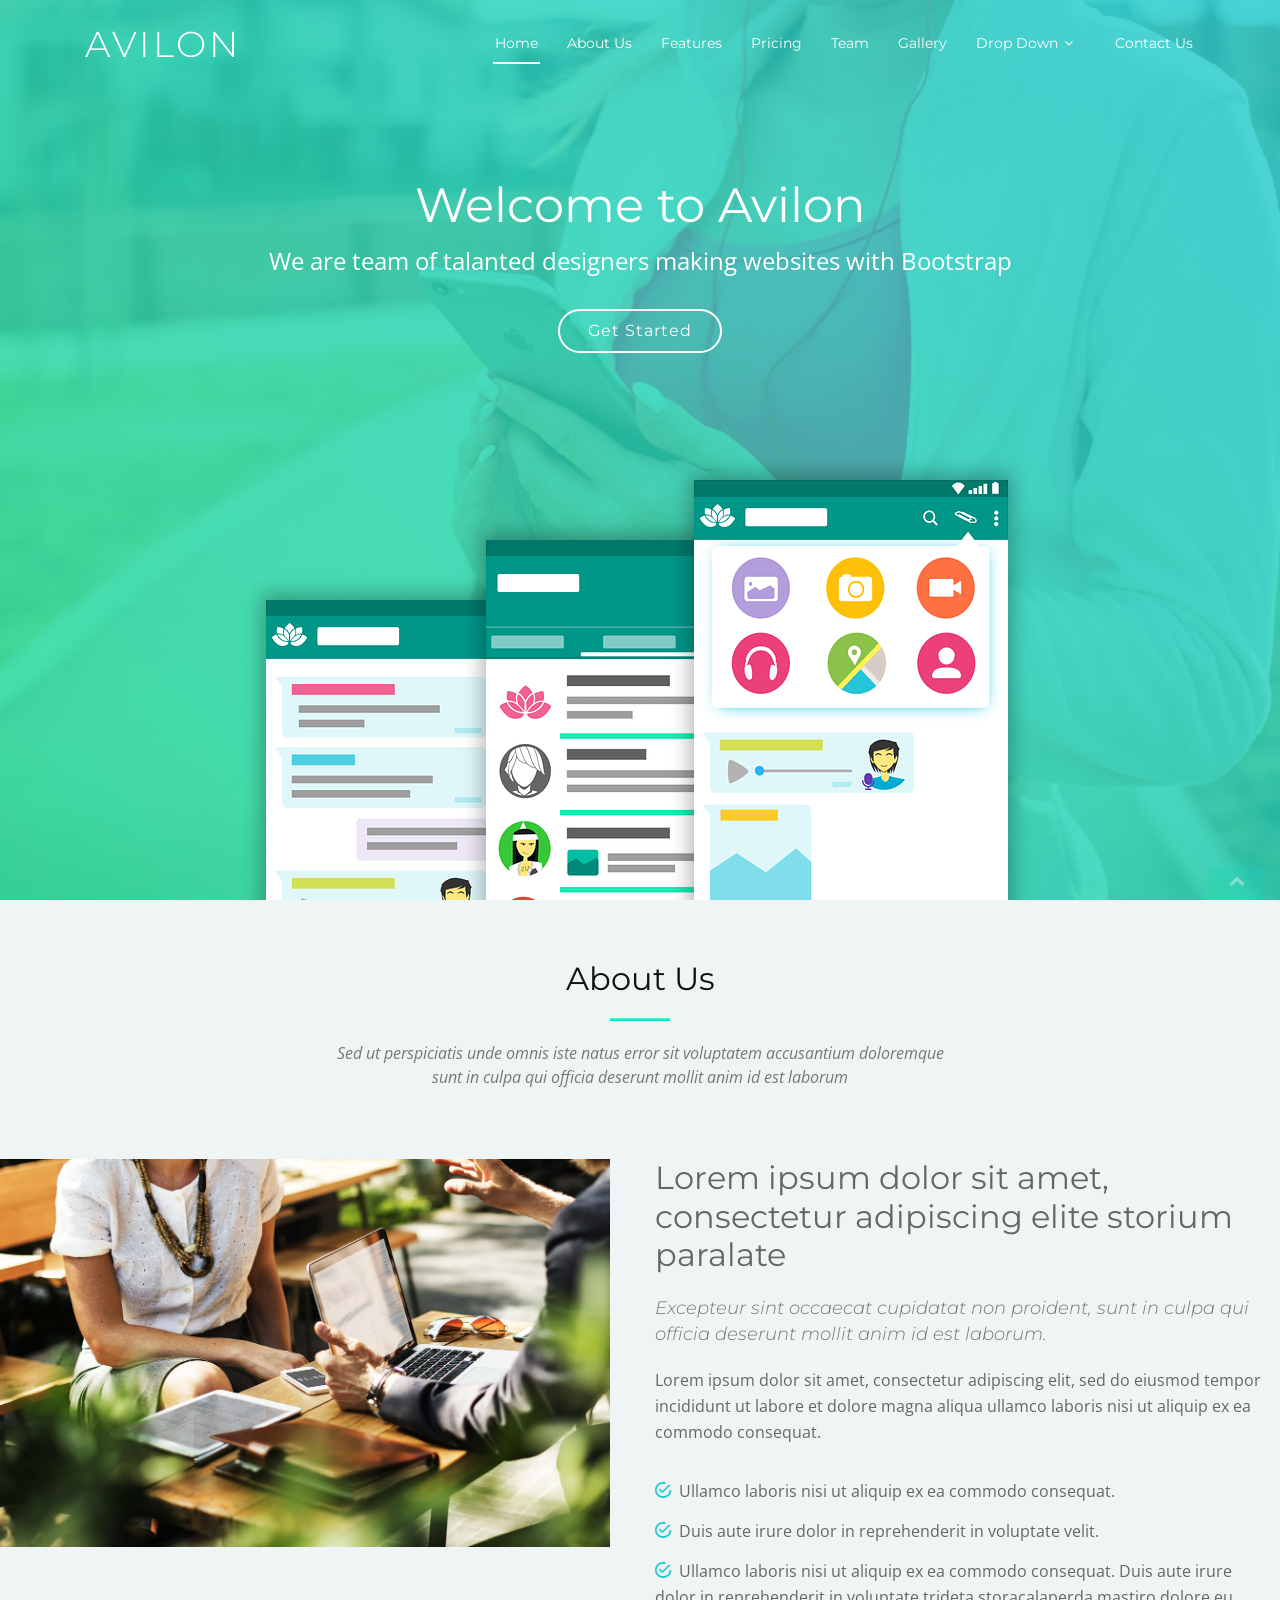
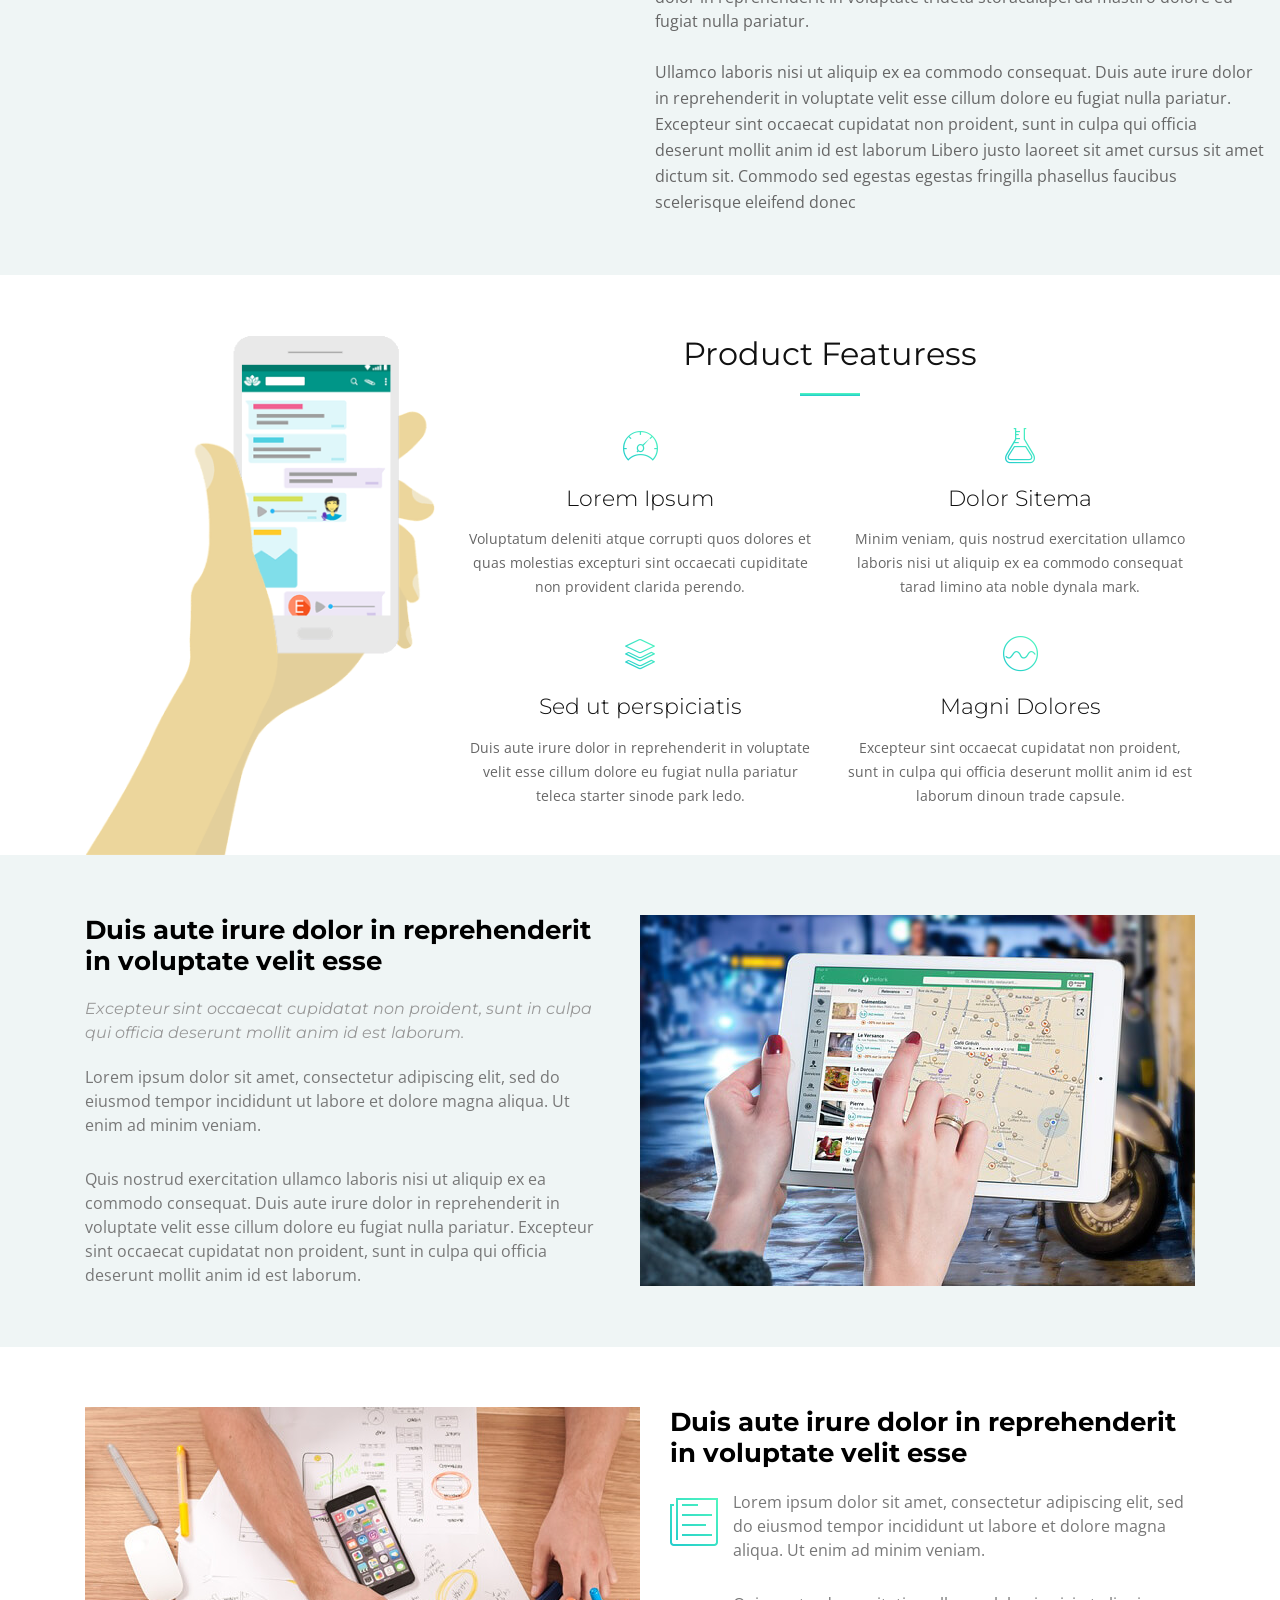
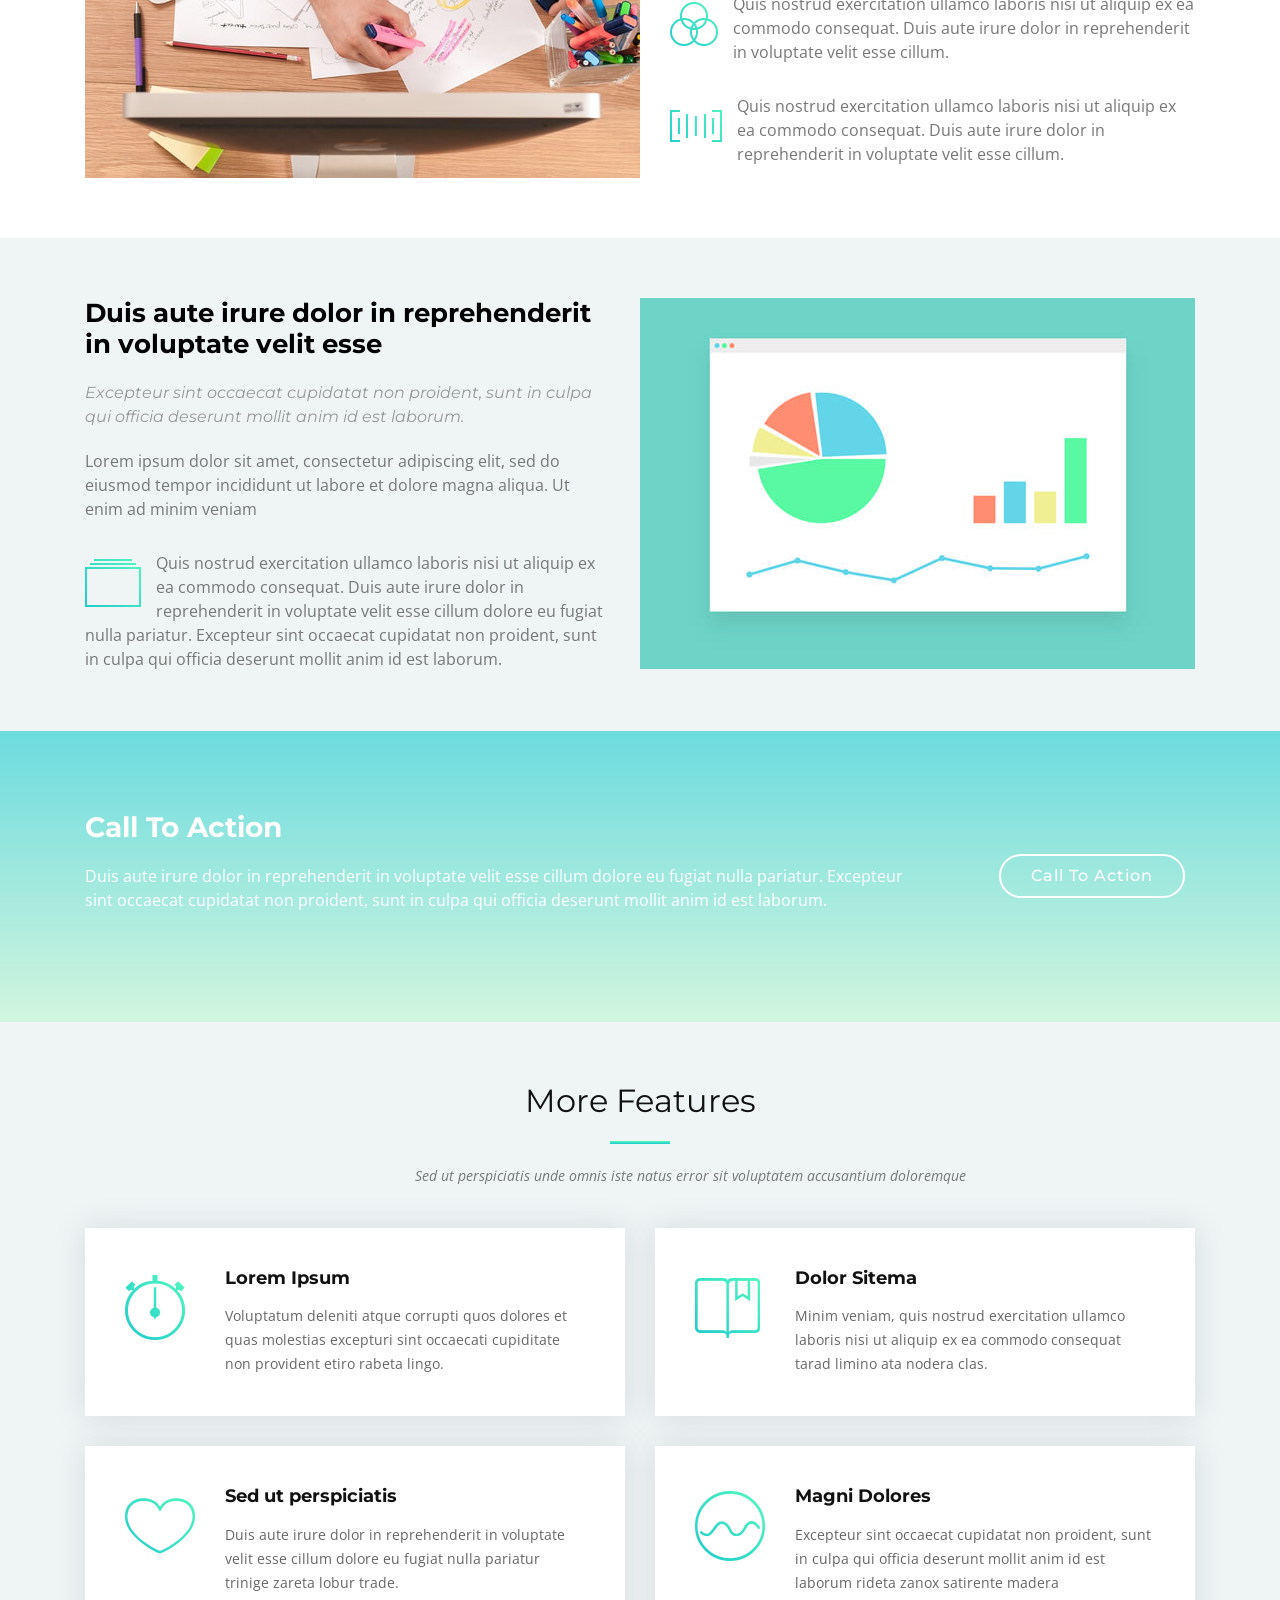
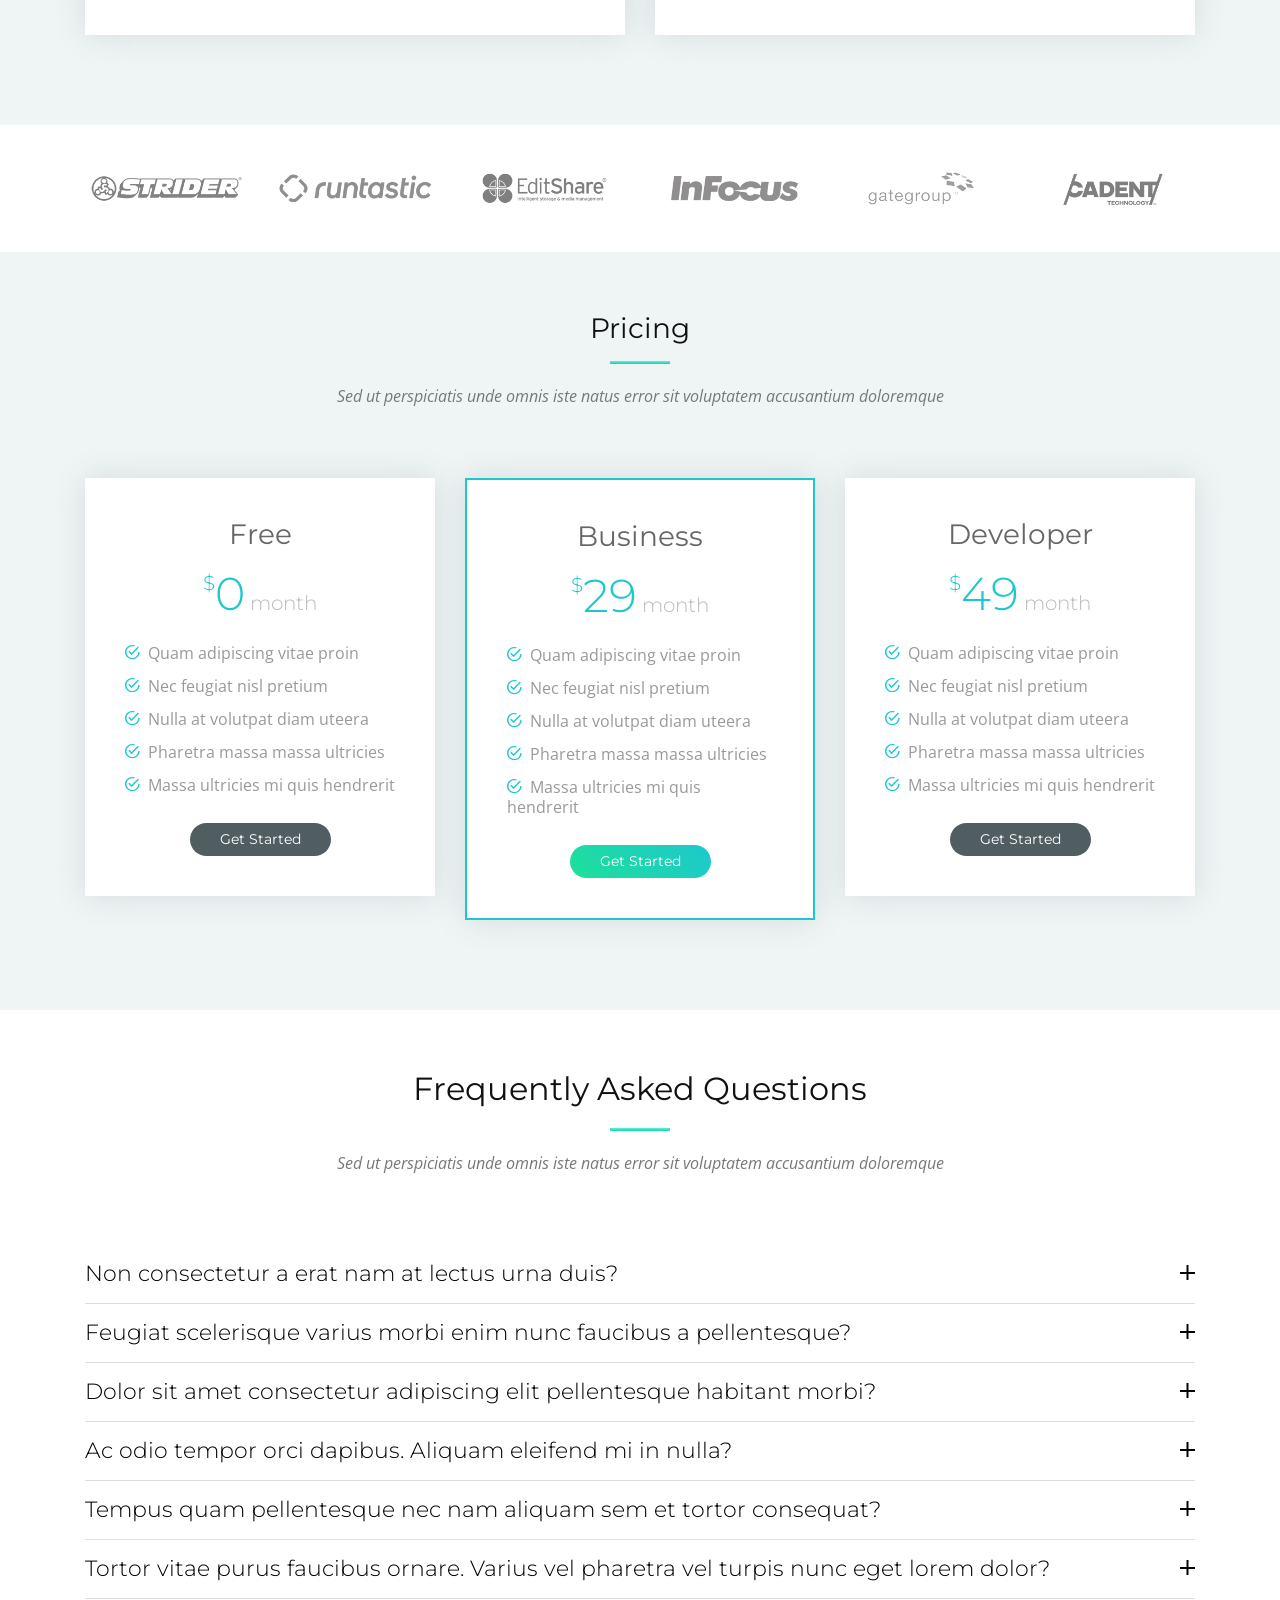
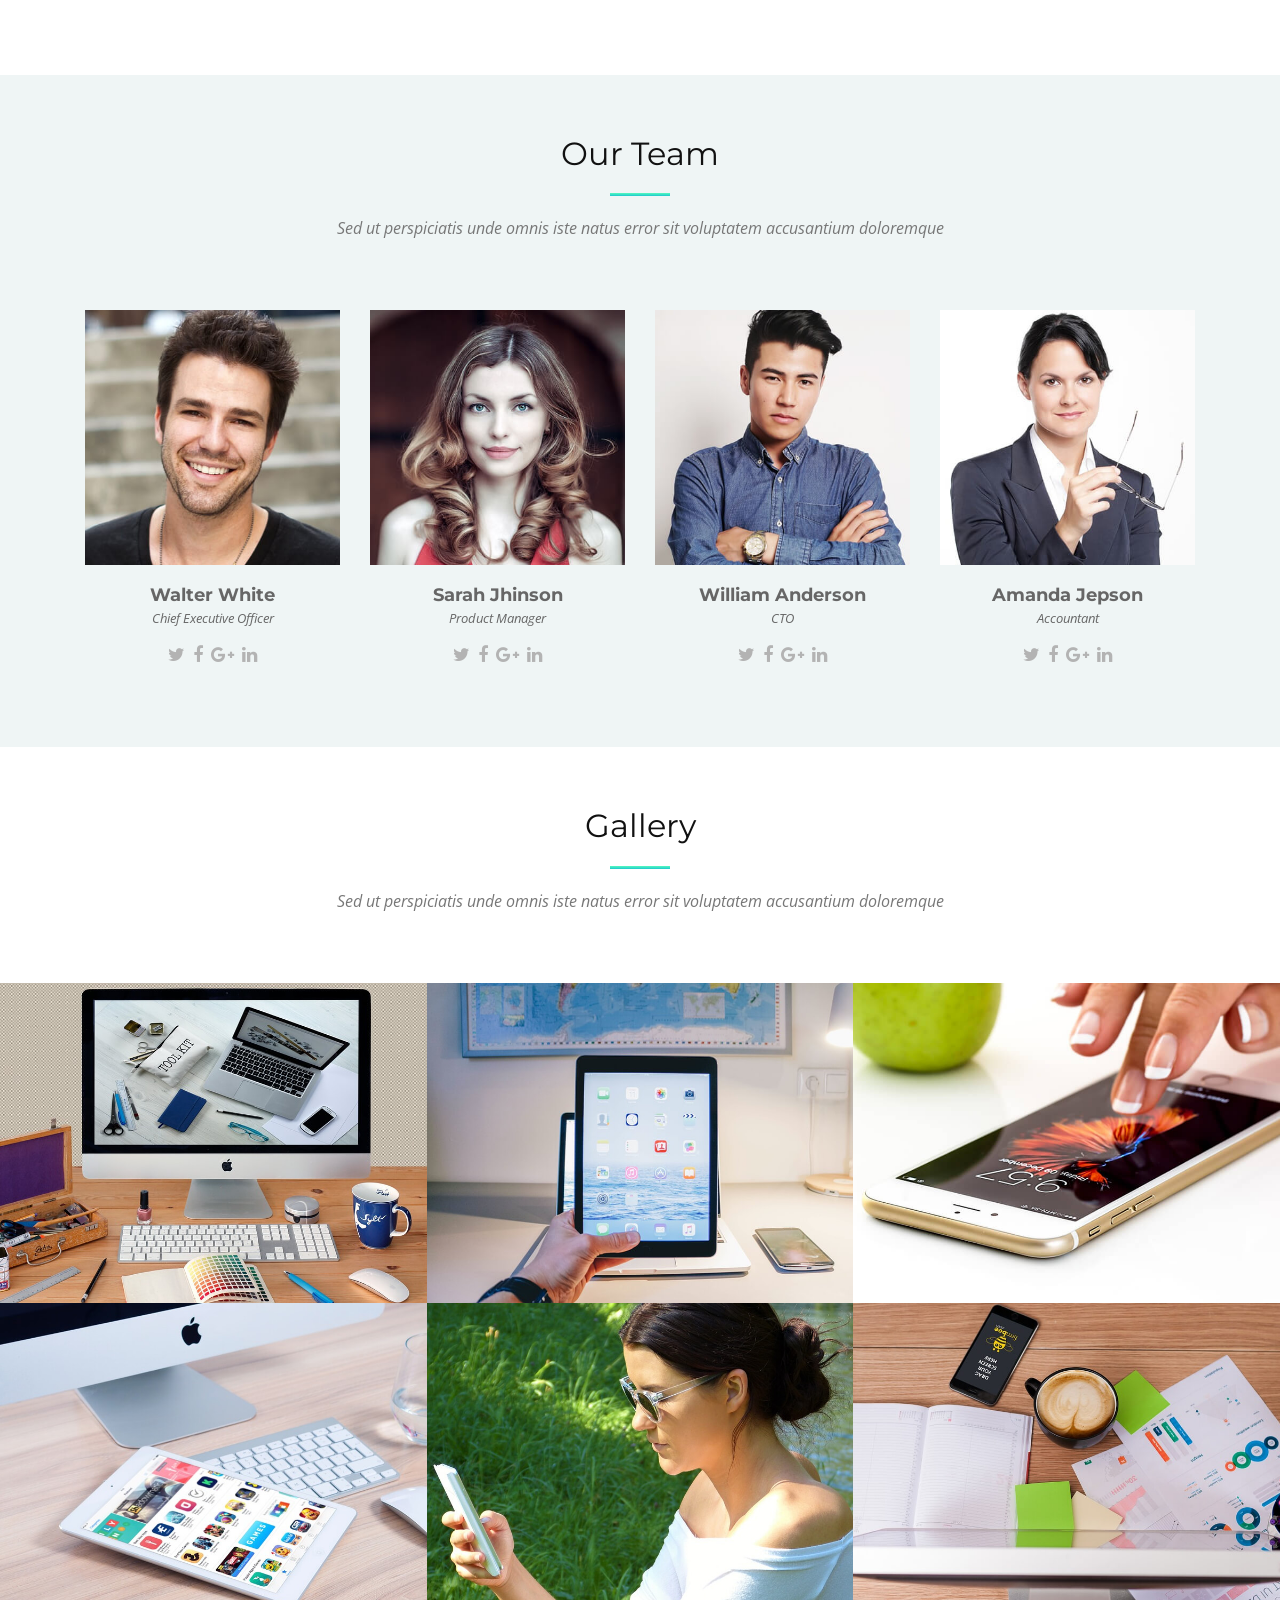
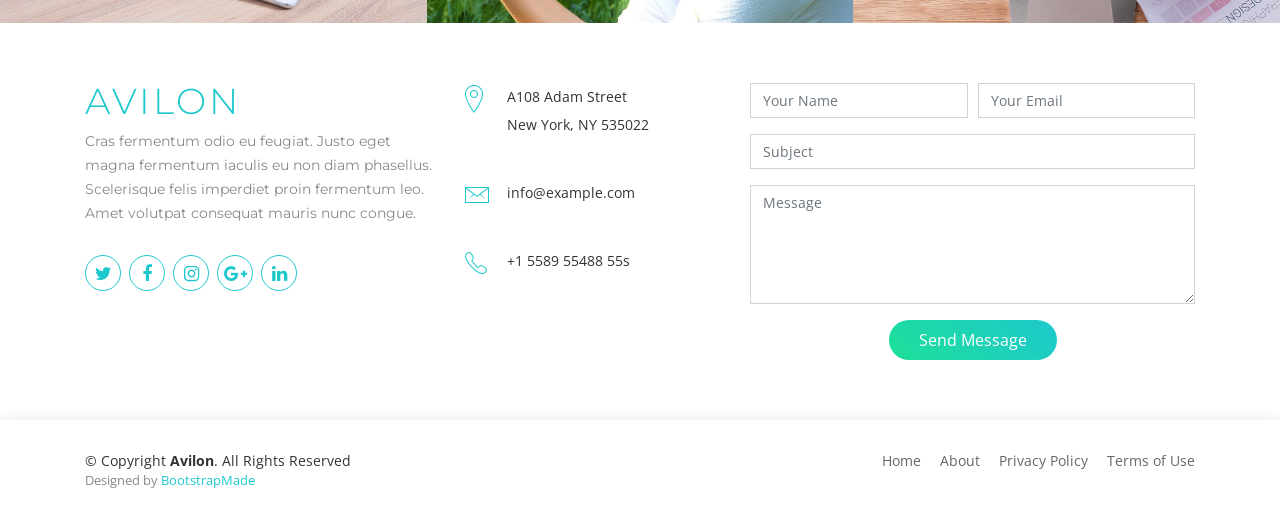
<file: static_site/index.html>
<!DOCTYPE html>
<html lang="en">

<head>
  <meta charset="utf-8">
  <meta content="width=device-width, initial-scale=1.0" name="viewport">

  <title>Avilon Bootstrap Template</title>
  <meta content="" name="description">
  <meta content="" name="keywords">

  <!-- Favicons -->
  <link href="assets/img/favicon.png" rel="icon">
  <link href="assets/img/apple-touch-icon.png" rel="apple-touch-icon">

  <!-- Google Fonts -->
  <link href="https://fonts.googleapis.com/css?family=Montserrat:300,400,500,700|Open+Sans:300,300i,400,400i,700,700i" rel="stylesheet">

  <!-- Vendor CSS Files -->
  <link href="assets/vendor/bootstrap/css/bootstrap.min.css" rel="stylesheet">
  <link href="assets/vendor/ionicons/css/ionicons.min.css" rel="stylesheet">
  <link href="assets/vendor/animate.css/animate.min.css" rel="stylesheet">
  <link href="assets/vendor/font-awesome/css/font-awesome.min.css" rel="stylesheet">
  <link href="assets/vendor/venobox/venobox.css" rel="stylesheet">

  <!-- Template Main CSS File -->
  <link href="assets/css/style.css" rel="stylesheet">

  <!-- =======================================================
  * Template Name: Avilon - v2.2.0
  * Template URL: https://bootstrapmade.com/avilon-bootstrap-landing-page-template/
  * Author: BootstrapMade.com
  * License: https://bootstrapmade.com/license/
  ======================================================== -->
</head>

<body>

  <!-- ======= Header ======= -->
  <header id="header" class="header-transparent">
    <div class="container">

      <div id="logo" class="pull-left">
        <h1><a href="index.html" class="scrollto">Avilon</a></h1>
        <!-- Uncomment below if you prefer to use an image logo -->
        <!-- <a href="index.html"><img src="assets/img/logo.png" alt=""></a> -->
      </div>

      <nav id="nav-menu-container">
        <ul class="nav-menu">
          <li class="menu-active"><a href="index.html">Home</a></li>
          <li><a href="#about">About Us</a></li>
          <li><a href="#features">Features</a></li>
          <li><a href="#pricing">Pricing</a></li>
          <li><a href="#team">Team</a></li>
          <li><a href="#gallery">Gallery</a></li>
          <li class="menu-has-children"><a href="">Drop Down</a>
            <ul>
              <li><a href="#">Drop Down 1</a></li>
              <li class="menu-has-children"><a href="#">Drop Down 2</a>
                <ul>
                  <li><a href="#">Deep Drop Down 1</a></li>
                  <li><a href="#">Deep Drop Down 2</a></li>
                  <li><a href="#">Deep Drop Down 3</a></li>
                  <li><a href="#">Deep Drop Down 4</a></li>
                  <li><a href="#">Deep Drop Down 5</a></li>
                </ul>
              </li>
              <li><a href="#">Drop Down 3</a></li>
              <li><a href="#">Drop Down 4</a></li>
              <li><a href="#">Drop Down 5</a></li>
            </ul>
          </li>
          <li><a href="#contact">Contact Us</a></li>
        </ul>
      </nav><!-- #nav-menu-container -->
    </div>
  </header><!-- End Header -->

  <!-- ======= Intro Section ======= -->
  <section id="intro">

    <div class="intro-text">
      <h2>Welcome to Avilon</h2>
      <p>We are team of talanted designers making websites with Bootstrap</p>
      <a href="#about" class="btn-get-started scrollto">Get Started</a>
    </div>

    <div class="product-screens">

      <div class="product-screen-1 wow fadeInUp" data-wow-delay="0.4s" data-wow-duration="0.6s">
        <img src="assets/img/product-screen-1.png" alt="">
      </div>

      <div class="product-screen-2 wow fadeInUp" data-wow-delay="0.2s" data-wow-duration="0.6s">
        <img src="assets/img/product-screen-2.png" alt="">
      </div>

      <div class="product-screen-3 wow fadeInUp" data-wow-duration="0.6s">
        <img src="assets/img/product-screen-3.png" alt="">
      </div>

    </div>

  </section><!-- End Intro Section -->

  <main id="main">

    <!-- ======= About Section ======= -->
    <section id="about" class="section-bg">
      <div class="container-fluid">
        <div class="section-header">
          <h3 class="section-title">About Us</h3>
          <span class="section-divider"></span>
          <p class="section-description">
            Sed ut perspiciatis unde omnis iste natus error sit voluptatem accusantium doloremque<br>
            sunt in culpa qui officia deserunt mollit anim id est laborum
          </p>
        </div>

        <div class="row">
          <div class="col-lg-6 about-img wow fadeInLeft">
            <img src="assets/img/about-img.jpg" alt="">
          </div>

          <div class="col-lg-6 content wow fadeInRight">
            <h2>Lorem ipsum dolor sit amet, consectetur adipiscing elite storium paralate</h2>
            <h3>Excepteur sint occaecat cupidatat non proident, sunt in culpa qui officia deserunt mollit anim id est laborum.</h3>
            <p>
              Lorem ipsum dolor sit amet, consectetur adipiscing elit, sed do eiusmod tempor incididunt ut labore et dolore magna aliqua ullamco laboris nisi ut aliquip ex ea commodo consequat.
            </p>

            <ul>
              <li><i class="ion-android-checkmark-circle"></i> Ullamco laboris nisi ut aliquip ex ea commodo consequat.</li>
              <li><i class="ion-android-checkmark-circle"></i> Duis aute irure dolor in reprehenderit in voluptate velit.</li>
              <li><i class="ion-android-checkmark-circle"></i> Ullamco laboris nisi ut aliquip ex ea commodo consequat. Duis aute irure dolor in reprehenderit in voluptate trideta storacalaperda mastiro dolore eu fugiat nulla pariatur.</li>
            </ul>

            <p>
              Ullamco laboris nisi ut aliquip ex ea commodo consequat. Duis aute irure dolor in reprehenderit in voluptate velit esse cillum dolore eu fugiat nulla pariatur. Excepteur sint occaecat cupidatat non proident, sunt in culpa qui officia deserunt mollit anim id est laborum Libero justo laoreet sit amet cursus sit amet dictum sit. Commodo sed egestas egestas fringilla phasellus faucibus scelerisque eleifend donec
            </p>
          </div>
        </div>

      </div>
    </section><!-- End About Section -->

    <!-- ======= Featuress Section ======= -->
    <section id="features">
      <div class="container">

        <div class="row">

          <div class="col-lg-8 offset-lg-4">
            <div class="section-header wow fadeIn" data-wow-duration="1s">
              <h3 class="section-title">Product Featuress</h3>
              <span class="section-divider"></span>
            </div>
          </div>

          <div class="col-lg-4 col-md-5 features-img">
            <img src="assets/img/product-features.png" alt="" class="wow fadeInLeft">
          </div>

          <div class="col-lg-8 col-md-7 ">

            <div class="row">

              <div class="col-lg-6 col-md-6 box wow fadeInRight">
                <div class="icon"><i class="ion-ios-speedometer-outline"></i></div>
                <h4 class="title"><a href="">Lorem Ipsum</a></h4>
                <p class="description">Voluptatum deleniti atque corrupti quos dolores et quas molestias excepturi sint occaecati cupiditate non provident clarida perendo.</p>
              </div>
              <div class="col-lg-6 col-md-6 box wow fadeInRight" data-wow-delay="0.1s">
                <div class="icon"><i class="ion-ios-flask-outline"></i></div>
                <h4 class="title"><a href="">Dolor Sitema</a></h4>
                <p class="description">Minim veniam, quis nostrud exercitation ullamco laboris nisi ut aliquip ex ea commodo consequat tarad limino ata noble dynala mark.</p>
              </div>
              <div class="col-lg-6 col-md-6 box wow fadeInRight" data-wow-delay="0.2s">
                <div class="icon"><i class="ion-social-buffer-outline"></i></div>
                <h4 class="title"><a href="">Sed ut perspiciatis</a></h4>
                <p class="description">Duis aute irure dolor in reprehenderit in voluptate velit esse cillum dolore eu fugiat nulla pariatur teleca starter sinode park ledo.</p>
              </div>
              <div class="col-lg-6 col-md-6 box wow fadeInRight" data-wow-delay="0.3s">
                <div class="icon"><i class="ion-ios-analytics-outline"></i></div>
                <h4 class="title"><a href="">Magni Dolores</a></h4>
                <p class="description">Excepteur sint occaecat cupidatat non proident, sunt in culpa qui officia deserunt mollit anim id est laborum dinoun trade capsule.</p>
              </div>
            </div>

          </div>

        </div>

      </div>

    </section><!-- End Featuress Section -->

    <!-- ======= Advanced Featuress Section ======= -->
    <section id="advanced-features">

      <div class="features-row section-bg">
        <div class="container">
          <div class="row">
            <div class="col-12">
              <img class="advanced-feature-img-right wow fadeInRight" src="assets/img/advanced-feature-1.jpg" alt="">
              <div class="wow fadeInLeft">
                <h2>Duis aute irure dolor in reprehenderit in voluptate velit esse</h2>
                <h3>Excepteur sint occaecat cupidatat non proident, sunt in culpa qui officia deserunt mollit anim id est laborum.</h3>
                <p>Lorem ipsum dolor sit amet, consectetur adipiscing elit, sed do eiusmod tempor incididunt ut labore et dolore magna aliqua. Ut enim ad minim veniam.</p>
                <p>Quis nostrud exercitation ullamco laboris nisi ut aliquip ex ea commodo consequat. Duis aute irure dolor in reprehenderit in voluptate velit esse cillum dolore eu fugiat nulla pariatur. Excepteur sint occaecat cupidatat non proident, sunt in culpa qui officia deserunt mollit anim id est laborum.</p>
              </div>
            </div>
          </div>
        </div>
      </div>

      <div class="features-row">
        <div class="container">
          <div class="row">
            <div class="col-12">
              <img class="advanced-feature-img-left" src="assets/img/advanced-feature-2.jpg" alt="">
              <div class="wow fadeInRight">
                <h2>Duis aute irure dolor in reprehenderit in voluptate velit esse</h2>
                <i class="ion-ios-paper-outline" class="wow fadeInRight" data-wow-duration="0.5s"></i>
                <p class="wow fadeInRight" data-wow-duration="0.5s">Lorem ipsum dolor sit amet, consectetur adipiscing elit, sed do eiusmod tempor incididunt ut labore et dolore magna aliqua. Ut enim ad minim veniam.</p>
                <i class="ion-ios-color-filter-outline wow fadeInRight" data-wow-delay="0.2s" data-wow-duration="0.5s"></i>
                <p class="wow fadeInRight" data-wow-delay="0.2s" data-wow-duration="0.5s">Quis nostrud exercitation ullamco laboris nisi ut aliquip ex ea commodo consequat. Duis aute irure dolor in reprehenderit in voluptate velit esse cillum.</p>
                <i class="ion-ios-barcode-outline wow fadeInRight" data-wow-delay="0.4" data-wow-duration="0.5s"></i>
                <p class="wow fadeInRight" data-wow-delay="0.4s" data-wow-duration="0.5s">Quis nostrud exercitation ullamco laboris nisi ut aliquip ex ea commodo consequat. Duis aute irure dolor in reprehenderit in voluptate velit esse cillum.</p>
              </div>
            </div>
          </div>
        </div>
      </div>

      <div class="features-row section-bg">
        <div class="container">
          <div class="row">
            <div class="col-12">
              <img class="advanced-feature-img-right wow fadeInRight" src="assets/img/advanced-feature-3.jpg" alt="">
              <div class="wow fadeInLeft">
                <h2>Duis aute irure dolor in reprehenderit in voluptate velit esse</h2>
                <h3>Excepteur sint occaecat cupidatat non proident, sunt in culpa qui officia deserunt mollit anim id est laborum.</h3>
                <p>Lorem ipsum dolor sit amet, consectetur adipiscing elit, sed do eiusmod tempor incididunt ut labore et dolore magna aliqua. Ut enim ad minim veniam</p>
                <i class="ion-ios-albums-outline"></i>
                <p>Quis nostrud exercitation ullamco laboris nisi ut aliquip ex ea commodo consequat. Duis aute irure dolor in reprehenderit in voluptate velit esse cillum dolore eu fugiat nulla pariatur. Excepteur sint occaecat cupidatat non proident, sunt in culpa qui officia deserunt mollit anim id est laborum.</p>
              </div>
            </div>
          </div>
        </div>
      </div>
    </section><!-- End Advanced Featuress Section -->

    <!-- ======= Call To Action Section ======= -->
    <section id="call-to-action">
      <div class="container">
        <div class="row">
          <div class="col-lg-9 text-center text-lg-left">
            <h3 class="cta-title">Call To Action</h3>
            <p class="cta-text"> Duis aute irure dolor in reprehenderit in voluptate velit esse cillum dolore eu fugiat nulla pariatur. Excepteur sint occaecat cupidatat non proident, sunt in culpa qui officia deserunt mollit anim id est laborum.</p>
          </div>
          <div class="col-lg-3 cta-btn-container text-center">
            <a class="cta-btn align-middle" href="#">Call To Action</a>
          </div>
        </div>

      </div>
    </section><!-- End Call To Action Section -->

    <!-- ======= More Features Section ======= -->
    <section id="more-features" class="section-bg">
      <div class="container">

        <div class="section-header">
          <h3 class="section-title">More Features</h3>
          <span class="section-divider"></span>
          <p class="section-description">Sed ut perspiciatis unde omnis iste natus error sit voluptatem accusantium doloremque</p>
        </div>

        <div class="row">

          <div class="col-lg-6">
            <div class="box wow fadeInLeft">
              <div class="icon"><i class="ion-ios-stopwatch-outline"></i></div>
              <h4 class="title"><a href="">Lorem Ipsum</a></h4>
              <p class="description">Voluptatum deleniti atque corrupti quos dolores et quas molestias excepturi sint occaecati cupiditate non provident etiro rabeta lingo.</p>
            </div>
          </div>

          <div class="col-lg-6">
            <div class="box wow fadeInRight">
              <div class="icon"><i class="ion-ios-bookmarks-outline"></i></div>
              <h4 class="title"><a href="">Dolor Sitema</a></h4>
              <p class="description">Minim veniam, quis nostrud exercitation ullamco laboris nisi ut aliquip ex ea commodo consequat tarad limino ata nodera clas.</p>
            </div>
          </div>

          <div class="col-lg-6">
            <div class="box wow fadeInLeft">
              <div class="icon"><i class="ion-ios-heart-outline"></i></div>
              <h4 class="title"><a href="">Sed ut perspiciatis</a></h4>
              <p class="description">Duis aute irure dolor in reprehenderit in voluptate velit esse cillum dolore eu fugiat nulla pariatur trinige zareta lobur trade.</p>
            </div>
          </div>

          <div class="col-lg-6">
            <div class="box wow fadeInRight">
              <div class="icon"><i class="ion-ios-analytics-outline"></i></div>
              <h4 class="title"><a href="">Magni Dolores</a></h4>
              <p class="description">Excepteur sint occaecat cupidatat non proident, sunt in culpa qui officia deserunt mollit anim id est laborum rideta zanox satirente madera</p>
            </div>
          </div>

        </div>
      </div>
    </section><!-- End More Features Section -->

    <!-- ======= Clients Section ======= -->
    <section id="clients">
      <div class="container">

        <div class="row wow fadeInUp">

          <div class="col-md-2">
            <img src="assets/img/clients/client-1.png" alt="">
          </div>

          <div class="col-md-2">
            <img src="assets/img/clients/client-2.png" alt="">
          </div>

          <div class="col-md-2">
            <img src="assets/img/clients/client-3.png" alt="">
          </div>

          <div class="col-md-2">
            <img src="assets/img/clients/client-4.png" alt="">
          </div>

          <div class="col-md-2">
            <img src="assets/img/clients/client-5.png" alt="">
          </div>

          <div class="col-md-2">
            <img src="assets/img/clients/client-6.png" alt="">
          </div>

        </div>
      </div>
    </section><!-- End Clients Section -->

    <!-- ======= Pricing Section ======= -->
    <section id="pricing" class="section-bg">
      <div class="container">

        <div class="section-header">
          <h3 class="section-title">Pricing</h3>
          <span class="section-divider"></span>
          <p class="section-description">Sed ut perspiciatis unde omnis iste natus error sit voluptatem accusantium doloremque</p>
        </div>

        <div class="row">

          <div class="col-lg-4 col-md-6">
            <div class="box wow fadeInLeft">
              <h3>Free</h3>
              <h4><sup>$</sup>0<span> month</span></h4>
              <ul>
                <li><i class="ion-android-checkmark-circle"></i> Quam adipiscing vitae proin</li>
                <li><i class="ion-android-checkmark-circle"></i> Nec feugiat nisl pretium</li>
                <li><i class="ion-android-checkmark-circle"></i> Nulla at volutpat diam uteera</li>
                <li><i class="ion-android-checkmark-circle"></i> Pharetra massa massa ultricies</li>
                <li><i class="ion-android-checkmark-circle"></i> Massa ultricies mi quis hendrerit</li>
              </ul>
              <a href="#" class="get-started-btn">Get Started</a>
            </div>
          </div>

          <div class="col-lg-4 col-md-6">
            <div class="box featured wow fadeInUp">
              <h3>Business</h3>
              <h4><sup>$</sup>29<span> month</span></h4>
              <ul>
                <li><i class="ion-android-checkmark-circle"></i> Quam adipiscing vitae proin</li>
                <li><i class="ion-android-checkmark-circle"></i> Nec feugiat nisl pretium</li>
                <li><i class="ion-android-checkmark-circle"></i> Nulla at volutpat diam uteera</li>
                <li><i class="ion-android-checkmark-circle"></i> Pharetra massa massa ultricies</li>
                <li><i class="ion-android-checkmark-circle"></i> Massa ultricies mi quis hendrerit</li>
              </ul>
              <a href="#" class="get-started-btn">Get Started</a>
            </div>
          </div>

          <div class="col-lg-4 col-md-6">
            <div class="box wow fadeInRight">
              <h3>Developer</h3>
              <h4><sup>$</sup>49<span> month</span></h4>
              <ul>
                <li><i class="ion-android-checkmark-circle"></i> Quam adipiscing vitae proin</li>
                <li><i class="ion-android-checkmark-circle"></i> Nec feugiat nisl pretium</li>
                <li><i class="ion-android-checkmark-circle"></i> Nulla at volutpat diam uteera</li>
                <li><i class="ion-android-checkmark-circle"></i> Pharetra massa massa ultricies</li>
                <li><i class="ion-android-checkmark-circle"></i> Massa ultricies mi quis hendrerit</li>
              </ul>
              <a href="#" class="get-started-btn">Get Started</a>
            </div>
          </div>

        </div>
      </div>
    </section><!-- End Pricing Section -->

    <!-- ======= Frequently Asked Questions Section ======= -->
    <section id="faq">
      <div class="container">

        <div class="section-header">
          <h3 class="section-title">Frequently Asked Questions</h3>
          <span class="section-divider"></span>
          <p class="section-description">Sed ut perspiciatis unde omnis iste natus error sit voluptatem accusantium doloremque</p>
        </div>

        <ul id="faq-list" class="wow fadeInUp">
          <li>
            <a data-toggle="collapse" class="collapsed" href="#faq1">Non consectetur a erat nam at lectus urna duis? <i class="ion-android-remove"></i></a>
            <div id="faq1" class="collapse" data-parent="#faq-list">
              <p>
                Feugiat pretium nibh ipsum consequat. Tempus iaculis urna id volutpat lacus laoreet non curabitur gravida. Venenatis lectus magna fringilla urna porttitor rhoncus dolor purus non.
              </p>
            </div>
          </li>

          <li>
            <a data-toggle="collapse" href="#faq2" class="collapsed">Feugiat scelerisque varius morbi enim nunc faucibus a pellentesque? <i class="ion-android-remove"></i></a>
            <div id="faq2" class="collapse" data-parent="#faq-list">
              <p>
                Dolor sit amet consectetur adipiscing elit pellentesque habitant morbi. Id interdum velit laoreet id donec ultrices. Fringilla phasellus faucibus scelerisque eleifend donec pretium. Est pellentesque elit ullamcorper dignissim. Mauris ultrices eros in cursus turpis massa tincidunt dui.
              </p>
            </div>
          </li>

          <li>
            <a data-toggle="collapse" href="#faq3" class="collapsed">Dolor sit amet consectetur adipiscing elit pellentesque habitant morbi? <i class="ion-android-remove"></i></a>
            <div id="faq3" class="collapse" data-parent="#faq-list">
              <p>
                Eleifend mi in nulla posuere sollicitudin aliquam ultrices sagittis orci. Faucibus pulvinar elementum integer enim. Sem nulla pharetra diam sit amet nisl suscipit. Rutrum tellus pellentesque eu tincidunt. Lectus urna duis convallis convallis tellus. Urna molestie at elementum eu facilisis sed odio morbi quis
              </p>
            </div>
          </li>

          <li>
            <a data-toggle="collapse" href="#faq4" class="collapsed">Ac odio tempor orci dapibus. Aliquam eleifend mi in nulla? <i class="ion-android-remove"></i></a>
            <div id="faq4" class="collapse" data-parent="#faq-list">
              <p>
                Dolor sit amet consectetur adipiscing elit pellentesque habitant morbi. Id interdum velit laoreet id donec ultrices. Fringilla phasellus faucibus scelerisque eleifend donec pretium. Est pellentesque elit ullamcorper dignissim. Mauris ultrices eros in cursus turpis massa tincidunt dui.
              </p>
            </div>
          </li>

          <li>
            <a data-toggle="collapse" href="#faq5" class="collapsed">Tempus quam pellentesque nec nam aliquam sem et tortor consequat? <i class="ion-android-remove"></i></a>
            <div id="faq5" class="collapse" data-parent="#faq-list">
              <p>
                Molestie a iaculis at erat pellentesque adipiscing commodo. Dignissim suspendisse in est ante in. Nunc vel risus commodo viverra maecenas accumsan. Sit amet nisl suscipit adipiscing bibendum est. Purus gravida quis blandit turpis cursus in
              </p>
            </div>
          </li>

          <li>
            <a data-toggle="collapse" href="#faq6" class="collapsed">Tortor vitae purus faucibus ornare. Varius vel pharetra vel turpis nunc eget lorem dolor? <i class="ion-android-remove"></i></a>
            <div id="faq6" class="collapse" data-parent="#faq-list">
              <p>
                Laoreet sit amet cursus sit amet dictum sit amet justo. Mauris vitae ultricies leo integer malesuada nunc vel. Tincidunt eget nullam non nisi est sit amet. Turpis nunc eget lorem dolor sed. Ut venenatis tellus in metus vulputate eu scelerisque. Pellentesque diam volutpat commodo sed egestas egestas fringilla phasellus faucibus. Nibh tellus molestie nunc non blandit massa enim nec.
              </p>
            </div>
          </li>

        </ul>

      </div>
    </section><!-- End Frequently Asked Questions Section -->

    <!-- ======= Team Section ======= -->
    <section id="team" class="section-bg">
      <div class="container">
        <div class="section-header">
          <h3 class="section-title">Our Team</h3>
          <span class="section-divider"></span>
          <p class="section-description">Sed ut perspiciatis unde omnis iste natus error sit voluptatem accusantium doloremque</p>
        </div>
        <div class="row wow fadeInUp">
          <div class="col-lg-3 col-md-6">
            <div class="member">
              <div class="pic"><img src="assets/img/team/team-1.jpg" alt=""></div>
              <h4>Walter White</h4>
              <span>Chief Executive Officer</span>
              <div class="social">
                <a href=""><i class="fa fa-twitter"></i></a>
                <a href=""><i class="fa fa-facebook"></i></a>
                <a href=""><i class="fa fa-google-plus"></i></a>
                <a href=""><i class="fa fa-linkedin"></i></a>
              </div>
            </div>
          </div>

          <div class="col-lg-3 col-md-6">
            <div class="member">
              <div class="pic"><img src="assets/img/team/team-2.jpg" alt=""></div>
              <h4>Sarah Jhinson</h4>
              <span>Product Manager</span>
              <div class="social">
                <a href=""><i class="fa fa-twitter"></i></a>
                <a href=""><i class="fa fa-facebook"></i></a>
                <a href=""><i class="fa fa-google-plus"></i></a>
                <a href=""><i class="fa fa-linkedin"></i></a>
              </div>
            </div>
          </div>

          <div class="col-lg-3 col-md-6">
            <div class="member">
              <div class="pic"><img src="assets/img/team/team-3.jpg" alt=""></div>
              <h4>William Anderson</h4>
              <span>CTO</span>
              <div class="social">
                <a href=""><i class="fa fa-twitter"></i></a>
                <a href=""><i class="fa fa-facebook"></i></a>
                <a href=""><i class="fa fa-google-plus"></i></a>
                <a href=""><i class="fa fa-linkedin"></i></a>
              </div>
            </div>
          </div>

          <div class="col-lg-3 col-md-6">
            <div class="member">
              <div class="pic"><img src="assets/img/team/team-4.jpg" alt=""></div>
              <h4>Amanda Jepson</h4>
              <span>Accountant</span>
              <div class="social">
                <a href=""><i class="fa fa-twitter"></i></a>
                <a href=""><i class="fa fa-facebook"></i></a>
                <a href=""><i class="fa fa-google-plus"></i></a>
                <a href=""><i class="fa fa-linkedin"></i></a>
              </div>
            </div>
          </div>
        </div>

      </div>
    </section><!-- End Team Section -->

    <!-- ======= Gallery Section ======= -->
    <section id="gallery">
      <div class="container-fluid">
        <div class="section-header">
          <h3 class="section-title">Gallery</h3>
          <span class="section-divider"></span>
          <p class="section-description">Sed ut perspiciatis unde omnis iste natus error sit voluptatem accusantium doloremque</p>
        </div>

        <div class="row no-gutters">

          <div class="col-lg-4 col-md-6">
            <div class="gallery-item wow fadeInUp">
              <a href="assets/img/gallery/gallery-1.jpg" data-gall="portfolioGallery" class="venobox">
                <img src="assets/img/gallery/gallery-1.jpg" alt="">
              </a>
            </div>
          </div>

          <div class="col-lg-4 col-md-6">
            <div class="gallery-item wow fadeInUp">
              <a href="assets/img/gallery/gallery-2.jpg" data-gall="portfolioGallery" class="venobox">
                <img src="assets/img/gallery/gallery-2.jpg" alt="">
              </a>
            </div>
          </div>

          <div class="col-lg-4 col-md-6">
            <div class="gallery-item wow fadeInUp">
              <a href="assets/img/gallery/gallery-3.jpg" data-gall="portfolioGallery" class="venobox">
                <img src="assets/img/gallery/gallery-3.jpg" alt="">
              </a>
            </div>
          </div>

          <div class="col-lg-4 col-md-6">
            <div class="gallery-item wow fadeInUp">
              <a href="assets/img/gallery/gallery-4.jpg" data-gall="portfolioGallery" class="venobox">
                <img src="assets/img/gallery/gallery-4.jpg" alt="">
              </a>
            </div>
          </div>

          <div class="col-lg-4 col-md-6">
            <div class="gallery-item wow fadeInUp">
              <a href="assets/img/gallery/gallery-5.jpg" data-gall="portfolioGallery" class="venobox">
                <img src="assets/img/gallery/gallery-5.jpg" alt="">
              </a>
            </div>
          </div>

          <div class="col-lg-4 col-md-6">
            <div class="gallery-item wow fadeInUp">
              <a href="assets/img/gallery/gallery-6.jpg" data-gall="portfolioGallery" class="venobox">
                <img src="assets/img/gallery/gallery-6.jpg" alt="">
              </a>
            </div>
          </div>

        </div>

      </div>
    </section><!-- End Gallery Section -->

    <!-- ======= Contact Section ======= -->
    <section id="contact">
      <div class="container">
        <div class="row wow fadeInUp">

          <div class="col-lg-4 col-md-4">
            <div class="contact-about">
              <h3>Avilon</h3>
              <p>Cras fermentum odio eu feugiat. Justo eget magna fermentum iaculis eu non diam phasellus. Scelerisque felis imperdiet proin fermentum leo. Amet volutpat consequat mauris nunc congue.</p>
              <div class="social-links">
                <a href="#" class="twitter"><i class="fa fa-twitter"></i></a>
                <a href="#" class="facebook"><i class="fa fa-facebook"></i></a>
                <a href="#" class="instagram"><i class="fa fa-instagram"></i></a>
                <a href="#" class="google-plus"><i class="fa fa-google-plus"></i></a>
                <a href="#" class="linkedin"><i class="fa fa-linkedin"></i></a>
              </div>
            </div>
          </div>

          <div class="col-lg-3 col-md-4">
            <div class="info">
              <div>
                <i class="ion-ios-location-outline"></i>
                <p>A108 Adam Street<br>New York, NY 535022</p>
              </div>

              <div>
                <i class="ion-ios-email-outline"></i>
                <p>info@example.com</p>
              </div>

              <div>
                <i class="ion-ios-telephone-outline"></i>
                <p>+1 5589 55488 55s</p>
              </div>

            </div>
          </div>

          <div class="col-lg-5 col-md-8">
            <div class="form">
              <form action="forms/contact.php" method="post" role="form" class="php-email-form">
                <div class="form-row">
                  <div class="form-group col-lg-6">
                    <input type="text" name="name" class="form-control" id="name" placeholder="Your Name" data-rule="minlen:4" data-msg="Please enter at least 4 chars">
                    <div class="validate"></div>
                  </div>
                  <div class="form-group col-lg-6">
                    <input type="email" class="form-control" name="email" id="email" placeholder="Your Email" data-rule="email" data-msg="Please enter a valid email">
                    <div class="validate"></div>
                  </div>
                </div>
                <div class="form-group">
                  <input type="text" class="form-control" name="subject" id="subject" placeholder="Subject" data-rule="minlen:4" data-msg="Please enter at least 8 chars of subject">
                  <div class="validate"></div>
                </div>
                <div class="form-group">
                  <textarea class="form-control" name="message" rows="5" data-rule="required" data-msg="Please write something for us" placeholder="Message"></textarea>
                  <div class="validate"></div>
                </div>
                <div class="mb-3">
                  <div class="loading">Loading</div>
                  <div class="error-message"></div>
                  <div class="sent-message">Your message has been sent. Thank you!</div>
                </div>
                <div class="text-center"><button type="submit" title="Send Message">Send Message</button></div>
              </form>
            </div>
          </div>

        </div>

      </div>
    </section><!-- End Contact Section -->

  </main><!-- End #main -->

  <!-- ======= Footer ======= -->
  <footer id="footer">
    <div class="container">
      <div class="row">
        <div class="col-lg-6 text-lg-left text-center">
          <div class="copyright">
            &copy; Copyright <strong>Avilon</strong>. All Rights Reserved
          </div>
          <div class="credits">
            <!--
            All the links in the footer should remain intact.
            You can delete the links only if you purchased the pro version.
            Licensing information: https://bootstrapmade.com/license/
            Purchase the pro version with working PHP/AJAX contact form: https://bootstrapmade.com/buy/?theme=Avilon
          -->
            Designed by <a href="https://bootstrapmade.com/">BootstrapMade</a>
          </div>
        </div>
        <div class="col-lg-6">
          <nav class="footer-links text-lg-right text-center pt-2 pt-lg-0">
            <a href="#intro" class="scrollto">Home</a>
            <a href="#about" class="scrollto">About</a>
            <a href="#">Privacy Policy</a>
            <a href="#">Terms of Use</a>
          </nav>
        </div>
      </div>
    </div>
  </footer><!-- End  Footer -->

  <a href="#" class="back-to-top"><i class="fa fa-chevron-up"></i></a>

  <!-- Vendor JS Files -->
  <script src="assets/vendor/jquery/jquery.min.js"></script>
  <script src="assets/vendor/bootstrap/js/bootstrap.bundle.min.js"></script>
  <script src="assets/vendor/jquery.easing/jquery.easing.min.js"></script>
  <script src="assets/vendor/php-email-form/validate.js"></script>
  <script src="assets/vendor/wow/wow.min.js"></script>
  <script src="assets/vendor/venobox/venobox.min.js"></script>
  <script src="assets/vendor/superfish/superfish.min.js"></script>
  <script src="assets/vendor/hoverIntent/hoverIntent.js"></script>

  <!-- Template Main JS File -->
  <script src="assets/js/main.js"></script>

</body>

</html>
</file>
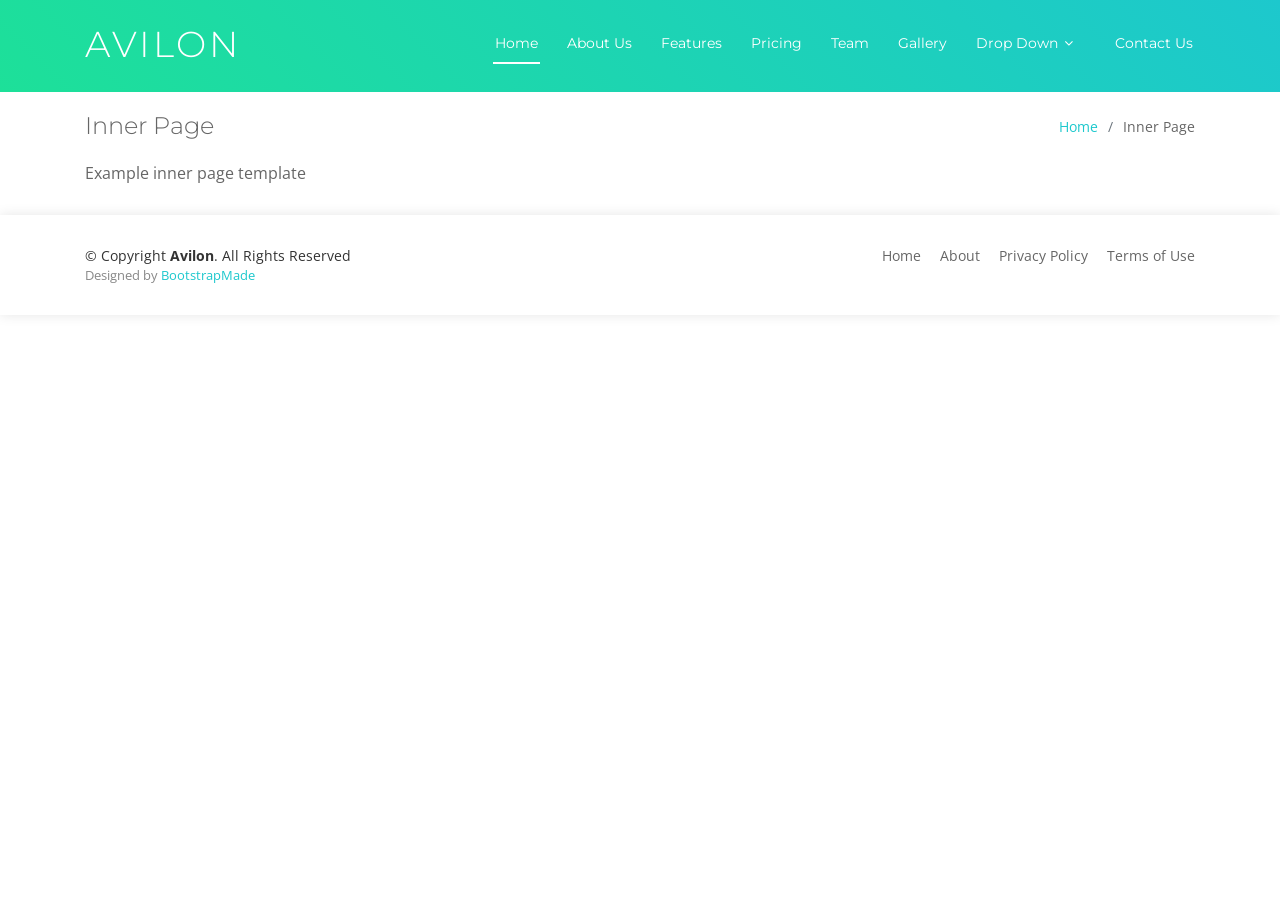
<file: static_site/inner-page.html>
<!DOCTYPE html>
<html lang="en">

<head>
  <meta charset="utf-8">
  <meta content="width=device-width, initial-scale=1.0" name="viewport">

  <title>Inner Page - Avilon Bootstrap Template</title>
  <meta content="" name="description">
  <meta content="" name="keywords">

  <!-- Favicons -->
  <link href="assets/img/favicon.png" rel="icon">
  <link href="assets/img/apple-touch-icon.png" rel="apple-touch-icon">

  <!-- Google Fonts -->
  <link href="https://fonts.googleapis.com/css?family=Montserrat:300,400,500,700|Open+Sans:300,300i,400,400i,700,700i" rel="stylesheet">

  <!-- Vendor CSS Files -->
  <link href="assets/vendor/bootstrap/css/bootstrap.min.css" rel="stylesheet">
  <link href="assets/vendor/ionicons/css/ionicons.min.css" rel="stylesheet">
  <link href="assets/vendor/animate.css/animate.min.css" rel="stylesheet">
  <link href="assets/vendor/font-awesome/css/font-awesome.min.css" rel="stylesheet">
  <link href="assets/vendor/venobox/venobox.css" rel="stylesheet">

  <!-- Template Main CSS File -->
  <link href="assets/css/style.css" rel="stylesheet">

  <!-- =======================================================
  * Template Name: Avilon - v2.2.0
  * Template URL: https://bootstrapmade.com/avilon-bootstrap-landing-page-template/
  * Author: BootstrapMade.com
  * License: https://bootstrapmade.com/license/
  ======================================================== -->
</head>

<body>

  <!-- ======= Header ======= -->
  <header id="header">
    <div class="container">

      <div id="logo" class="pull-left">
        <h1><a href="index.html" class="scrollto">Avilon</a></h1>
        <!-- Uncomment below if you prefer to use an image logo -->
        <!-- <a href="index.html"><img src="assets/img/logo.png" alt=""></a> -->
      </div>

      <nav id="nav-menu-container">
        <ul class="nav-menu">
          <li class="menu-active"><a href="index.html">Home</a></li>
          <li><a href="#about">About Us</a></li>
          <li><a href="#features">Features</a></li>
          <li><a href="#pricing">Pricing</a></li>
          <li><a href="#team">Team</a></li>
          <li><a href="#gallery">Gallery</a></li>
          <li class="menu-has-children"><a href="">Drop Down</a>
            <ul>
              <li><a href="#">Drop Down 1</a></li>
              <li class="menu-has-children"><a href="#">Drop Down 2</a>
                <ul>
                  <li><a href="#">Deep Drop Down 1</a></li>
                  <li><a href="#">Deep Drop Down 2</a></li>
                  <li><a href="#">Deep Drop Down 3</a></li>
                  <li><a href="#">Deep Drop Down 4</a></li>
                  <li><a href="#">Deep Drop Down 5</a></li>
                </ul>
              </li>
              <li><a href="#">Drop Down 3</a></li>
              <li><a href="#">Drop Down 4</a></li>
              <li><a href="#">Drop Down 5</a></li>
            </ul>
          </li>
          <li><a href="#contact">Contact Us</a></li>
        </ul>
      </nav><!-- #nav-menu-container -->
    </div>
  </header><!-- End Header -->

  <main id="main">

    <!-- ======= Breadcrumbs Section ======= -->
    <section class="breadcrumbs">
      <div class="container">

        <div class="d-flex justify-content-between align-items-center">
          <h2>Inner Page</h2>
          <ol>
            <li><a href="index.html">Home</a></li>
            <li>Inner Page</li>
          </ol>
        </div>

      </div>
    </section><!-- End Breadcrumbs Section -->

    <section class="inner-page">
      <div class="container">
        <p>
          Example inner page template
        </p>
      </div>
    </section>

  </main><!-- End #main -->

  <!-- ======= Footer ======= -->
  <footer id="footer">
    <div class="container">
      <div class="row">
        <div class="col-lg-6 text-lg-left text-center">
          <div class="copyright">
            &copy; Copyright <strong>Avilon</strong>. All Rights Reserved
          </div>
          <div class="credits">
            <!--
            All the links in the footer should remain intact.
            You can delete the links only if you purchased the pro version.
            Licensing information: https://bootstrapmade.com/license/
            Purchase the pro version with working PHP/AJAX contact form: https://bootstrapmade.com/buy/?theme=Avilon
          -->
            Designed by <a href="https://bootstrapmade.com/">BootstrapMade</a>
          </div>
        </div>
        <div class="col-lg-6">
          <nav class="footer-links text-lg-right text-center pt-2 pt-lg-0">
            <a href="#intro" class="scrollto">Home</a>
            <a href="#about" class="scrollto">About</a>
            <a href="#">Privacy Policy</a>
            <a href="#">Terms of Use</a>
          </nav>
        </div>
      </div>
    </div>
  </footer><!-- End  Footer -->

  <a href="#" class="back-to-top"><i class="fa fa-chevron-up"></i></a>

  <!-- Vendor JS Files -->
  <script src="assets/vendor/jquery/jquery.min.js"></script>
  <script src="assets/vendor/bootstrap/js/bootstrap.bundle.min.js"></script>
  <script src="assets/vendor/jquery.easing/jquery.easing.min.js"></script>
  <script src="assets/vendor/php-email-form/validate.js"></script>
  <script src="assets/vendor/wow/wow.min.js"></script>
  <script src="assets/vendor/venobox/venobox.min.js"></script>
  <script src="assets/vendor/superfish/superfish.min.js"></script>
  <script src="assets/vendor/hoverIntent/hoverIntent.js"></script>

  <!-- Template Main JS File -->
  <script src="assets/js/main.js"></script>

</body>

</html>
</file>
<file: static_site/assets/vendor/venobox/venobox.css>
/* ------ venobox.css --------*/
.vbox-overlay *, .vbox-overlay *:before, .vbox-overlay *:after{
    -webkit-backface-visibility: hidden;
    -webkit-box-sizing:border-box;
    -moz-box-sizing:border-box;
    box-sizing:border-box;
}
.vbox-overlay * { 
    -webkit-backface-visibility: visible;
    backface-visibility: visible;
}
.vbox-overlay{
    display: -webkit-flex;
    display: flex;
    -webkit-flex-direction: column;
    flex-direction: column;
    -webkit-justify-content: center;
    justify-content: center;
    -webkit-align-items: center;
    align-items: center;
    position: fixed;
    left: 0;
    top: 0;
    bottom: 0;
    right: 0;
    z-index: 999999;
}

/* ----- navigation ----- */
.vbox-title{
    width: 100%;
    height: 40px;
    float: left;
    text-align: center;
    line-height: 28px;
    font-size: 12px;
    padding: 6px 50px;
    overflow: hidden;
    position: fixed;
    display: none;
    left: 0;
    z-index: 89;
}
.vbox-close{
    cursor: pointer;
    position: fixed;
    top: -1px;
    right: 0;
    width: 50px;
    height: 40px;
    padding: 6px;
    display: block;
    background-position:10px center;
    overflow: hidden;
    font-size: 24px;
    line-height: 1;
    text-align: center;
    z-index: 99;
}
.vbox-left{
    cursor: pointer;
    position: fixed;
    left: 0;
    height: 40px;
    overflow: hidden;
    line-height: 28px;
    font-size: 12px;
    z-index: 99;
    display: flex;
    align-items:center;
}
.vbox-num{
    display: inline-block;
    margin: 6px 0 6px 15px;
}
/* ----- Social share ----- */
.vbox-share{
    line-height: 28px;
    font-size: 12px;
    overflow: hidden;
    position: fixed;
    left: 0;
    z-index: 98;
    display: flex;
    align-items:center;
    justify-content: center;
    width: 100%;
    text-align: center;
}
.vbox-share svg{
    max-height: 28px;
    width: 28px;
    z-index: 10;
    margin-left: 12px;
    margin-top: 6px;
    margin-bottom: 6px;
    vertical-align: middle;
}


/* ----- navigation ARROWS ----- */
.vbox-next, .vbox-prev{
    position: fixed;
    top: 50%;
    margin-top: -15px;
    overflow: hidden;
    cursor: pointer;
    display: block;
    width: 45px;
    height: 45px;
    z-index: 99;
}
.vbox-next span, .vbox-prev span{
    position: relative;
    width: 20px;
    height: 20px;
    border: 2px solid transparent;
    border-top-color: #B6B6B6;
    border-right-color: #B6B6B6;
    text-indent: -100px;
    position: absolute;
    top: 8px;
    display: block;
}
.vbox-prev{
    left: 15px;
}
.vbox-next{
    right: 15px;
}
.vbox-prev span{
    left: 10px;
    -ms-transform: rotate(-135deg);
    -webkit-transform: rotate(-135deg);
    transform: rotate(-135deg);
}
.vbox-next span{
    -ms-transform: rotate(45deg);
    -webkit-transform: rotate(45deg);
    transform: rotate(45deg);
    right: 10px;
}
/* ------- inline window ------ */
.vbox-inline{
    width: 420px;
    height: 315px;
    height: 70vh;
    padding: 10px;
    background: #fff;
    margin: 0 auto;
    overflow: auto;
    text-align: left;
}
/* ------- Video & iFrames window ------ */
.venoframe{
    max-width: 100%;
    width: 100%;
    border: none;
    width: 100%;
    height: 260px;
    height: 70vh;
}
.venoframe.vbvid{
    height: 260px;
}
@media (min-width: 768px) {
    .venoframe, .vbox-inline{
        width: 90%;
        height: 360px;
        height: 70vh;
    }
    .venoframe.vbvid{
        width: 640px;
        height: 360px;
    }
}
@media (min-width: 992px) {
    .venoframe, .vbox-inline{
        max-width: 1200px;
        width: 80%;
        height: 540px;
        height: 70vh;
    }
    .venoframe.vbvid{
        width: 960px;
        height: 540px;
    }
}
/* 
Please do NOT edit this part! 
or at least read this note: http://i.imgur.com/7C0ws9e.gif
*/
.vbox-open{
    overflow: hidden;
}
.vbox-container{
    position: absolute;
    left: 0;
    right: 0;
    top: 0;
    bottom: 0;
    overflow-x: hidden;
    overflow-y: scroll;
    overflow-scrolling: touch;
    -webkit-overflow-scrolling: touch;
    z-index: 20;
    max-height: 100%;

}

.vbox-content{
    text-align: center;
    float: left;
    width: 100%;
    position: relative;
    overflow: hidden;
    padding: 20px 4%;
}
.vbox-container img{
    max-width: 100%;
    height: auto;
}
.vbox-figlio{
    box-shadow: 0 0 12px rgba(0,0,0,0.19), 0 6px 6px rgba(0,0,0,0.23);
    max-width: 100%;
    text-align: initial;
}
img.vbox-figlio{
    -webkit-user-select: none;
-khtml-user-select: none;
-moz-user-select: none;
-o-user-select: none;
user-select: none;
}
.vbox-content.swipe-left{
    margin-left: -200px !important;
}
.vbox-content.swipe-right{
    margin-left: 200px !important;
}
.vbox-animated{
    webkit-transition: margin 300ms ease-out;
    transition: margin 300ms ease-out;
}

/* ---------- preloader ----------
 * SPINKIT 
 * http://tobiasahlin.com/spinkit/
-------------------------------- */
.sk-double-bounce,.sk-rotating-plane{width:40px;height:40px;margin:40px auto}.sk-rotating-plane{background-color:#333;-webkit-animation:sk-rotatePlane 1.2s infinite ease-in-out;animation:sk-rotatePlane 1.2s infinite ease-in-out}@-webkit-keyframes sk-rotatePlane{0%{-webkit-transform:perspective(120px) rotateX(0) rotateY(0);transform:perspective(120px) rotateX(0) rotateY(0)}50%{-webkit-transform:perspective(120px) rotateX(-180.1deg) rotateY(0);transform:perspective(120px) rotateX(-180.1deg) rotateY(0)}100%{-webkit-transform:perspective(120px) rotateX(-180deg) rotateY(-179.9deg);transform:perspective(120px) rotateX(-180deg) rotateY(-179.9deg)}}@keyframes sk-rotatePlane{0%{-webkit-transform:perspective(120px) rotateX(0) rotateY(0);transform:perspective(120px) rotateX(0) rotateY(0)}50%{-webkit-transform:perspective(120px) rotateX(-180.1deg) rotateY(0);transform:perspective(120px) rotateX(-180.1deg) rotateY(0)}100%{-webkit-transform:perspective(120px) rotateX(-180deg) rotateY(-179.9deg);transform:perspective(120px) rotateX(-180deg) rotateY(-179.9deg)}}.sk-double-bounce{position:relative}.sk-double-bounce .sk-child{width:100%;height:100%;border-radius:50%;background-color:#333;opacity:.6;position:absolute;top:0;left:0;-webkit-animation:sk-doubleBounce 2s infinite ease-in-out;animation:sk-doubleBounce 2s infinite ease-in-out}.sk-chasing-dots .sk-child,.sk-spinner-pulse,.sk-three-bounce .sk-child{background-color:#333;border-radius:100%}.sk-double-bounce .sk-double-bounce2{-webkit-animation-delay:-1s;animation-delay:-1s}@-webkit-keyframes sk-doubleBounce{0%,100%{-webkit-transform:scale(0);transform:scale(0)}50%{-webkit-transform:scale(1);transform:scale(1)}}@keyframes sk-doubleBounce{0%,100%{-webkit-transform:scale(0);transform:scale(0)}50%{-webkit-transform:scale(1);transform:scale(1)}}.sk-wave{margin:40px auto;width:50px;height:40px;text-align:center;font-size:10px}.sk-wave .sk-rect{background-color:#333;height:100%;width:6px;display:inline-block;-webkit-animation:sk-waveStretchDelay 1.2s infinite ease-in-out;animation:sk-waveStretchDelay 1.2s infinite ease-in-out}.sk-wave .sk-rect1{-webkit-animation-delay:-1.2s;animation-delay:-1.2s}.sk-wave .sk-rect2{-webkit-animation-delay:-1.1s;animation-delay:-1.1s}.sk-wave .sk-rect3{-webkit-animation-delay:-1s;animation-delay:-1s}.sk-wave .sk-rect4{-webkit-animation-delay:-.9s;animation-delay:-.9s}.sk-wave .sk-rect5{-webkit-animation-delay:-.8s;animation-delay:-.8s}@-webkit-keyframes sk-waveStretchDelay{0%,100%,40%{-webkit-transform:scaleY(.4);transform:scaleY(.4)}20%{-webkit-transform:scaleY(1);transform:scaleY(1)}}@keyframes sk-waveStretchDelay{0%,100%,40%{-webkit-transform:scaleY(.4);transform:scaleY(.4)}20%{-webkit-transform:scaleY(1);transform:scaleY(1)}}.sk-wandering-cubes{margin:40px auto;width:40px;height:40px;position:relative}.sk-wandering-cubes .sk-cube{background-color:#333;width:10px;height:10px;position:absolute;top:0;left:0;-webkit-animation:sk-wanderingCube 1.8s ease-in-out -1.8s infinite both;animation:sk-wanderingCube 1.8s ease-in-out -1.8s infinite both}.sk-chasing-dots,.sk-spinner-pulse{width:40px;height:40px;margin:40px auto}.sk-wandering-cubes .sk-cube2{-webkit-animation-delay:-.9s;animation-delay:-.9s}@-webkit-keyframes sk-wanderingCube{0%{-webkit-transform:rotate(0);transform:rotate(0)}25%{-webkit-transform:translateX(30px) rotate(-90deg) scale(.5);transform:translateX(30px) rotate(-90deg) scale(.5)}50%{-webkit-transform:translateX(30px) translateY(30px) rotate(-179deg);transform:translateX(30px) translateY(30px) rotate(-179deg)}50.1%{-webkit-transform:translateX(30px) translateY(30px) rotate(-180deg);transform:translateX(30px) translateY(30px) rotate(-180deg)}75%{-webkit-transform:translateX(0) translateY(30px) rotate(-270deg) scale(.5);transform:translateX(0) translateY(30px) rotate(-270deg) scale(.5)}100%{-webkit-transform:rotate(-360deg);transform:rotate(-360deg)}}@keyframes sk-wanderingCube{0%{-webkit-transform:rotate(0);transform:rotate(0)}25%{-webkit-transform:translateX(30px) rotate(-90deg) scale(.5);transform:translateX(30px) rotate(-90deg) scale(.5)}50%{-webkit-transform:translateX(30px) translateY(30px) rotate(-179deg);transform:translateX(30px) translateY(30px) rotate(-179deg)}50.1%{-webkit-transform:translateX(30px) translateY(30px) rotate(-180deg);transform:translateX(30px) translateY(30px) rotate(-180deg)}75%{-webkit-transform:translateX(0) translateY(30px) rotate(-270deg) scale(.5);transform:translateX(0) translateY(30px) rotate(-270deg) scale(.5)}100%{-webkit-transform:rotate(-360deg);transform:rotate(-360deg)}}.sk-spinner-pulse{-webkit-animation:sk-pulseScaleOut 1s infinite ease-in-out;animation:sk-pulseScaleOut 1s infinite ease-in-out}@-webkit-keyframes sk-pulseScaleOut{0%{-webkit-transform:scale(0);transform:scale(0)}100%{-webkit-transform:scale(1);transform:scale(1);opacity:0}}@keyframes sk-pulseScaleOut{0%{-webkit-transform:scale(0);transform:scale(0)}100%{-webkit-transform:scale(1);transform:scale(1);opacity:0}}.sk-chasing-dots{position:relative;text-align:center;-webkit-animation:sk-chasingDotsRotate 2s infinite linear;animation:sk-chasingDotsRotate 2s infinite linear}.sk-chasing-dots .sk-child{width:60%;height:60%;display:inline-block;position:absolute;top:0;-webkit-animation:sk-chasingDotsBounce 2s infinite ease-in-out;animation:sk-chasingDotsBounce 2s infinite ease-in-out}.sk-chasing-dots .sk-dot2{top:auto;bottom:0;-webkit-animation-delay:-1s;animation-delay:-1s}@-webkit-keyframes sk-chasingDotsRotate{100%{-webkit-transform:rotate(360deg);transform:rotate(360deg)}}@keyframes sk-chasingDotsRotate{100%{-webkit-transform:rotate(360deg);transform:rotate(360deg)}}@-webkit-keyframes sk-chasingDotsBounce{0%,100%{-webkit-transform:scale(0);transform:scale(0)}50%{-webkit-transform:scale(1);transform:scale(1)}}@keyframes sk-chasingDotsBounce{0%,100%{-webkit-transform:scale(0);transform:scale(0)}50%{-webkit-transform:scale(1);transform:scale(1)}}.sk-three-bounce{margin:40px auto;width:80px;text-align:center}.sk-three-bounce .sk-child{width:20px;height:20px;display:inline-block;-webkit-animation:sk-three-bounce 1.4s ease-in-out 0s infinite both;animation:sk-three-bounce 1.4s ease-in-out 0s infinite both}.sk-circle .sk-child:before,.sk-fading-circle .sk-circle:before{display:block;border-radius:100%;content:'';background-color:#333}.sk-three-bounce .sk-bounce1{-webkit-animation-delay:-.32s;animation-delay:-.32s}.sk-three-bounce .sk-bounce2{-webkit-animation-delay:-.16s;animation-delay:-.16s}@-webkit-keyframes sk-three-bounce{0%,100%,80%{-webkit-transform:scale(0);transform:scale(0)}40%{-webkit-transform:scale(1);transform:scale(1)}}@keyframes sk-three-bounce{0%,100%,80%{-webkit-transform:scale(0);transform:scale(0)}40%{-webkit-transform:scale(1);transform:scale(1)}}.sk-circle{margin:40px auto;width:40px;height:40px;position:relative}.sk-circle .sk-child{width:100%;height:100%;position:absolute;left:0;top:0}.sk-circle .sk-child:before{margin:0 auto;width:15%;height:15%;-webkit-animation:sk-circleBounceDelay 1.2s infinite ease-in-out both;animation:sk-circleBounceDelay 1.2s infinite ease-in-out both}.sk-circle .sk-circle2{-webkit-transform:rotate(30deg);-ms-transform:rotate(30deg);transform:rotate(30deg)}.sk-circle .sk-circle3{-webkit-transform:rotate(60deg);-ms-transform:rotate(60deg);transform:rotate(60deg)}.sk-circle .sk-circle4{-webkit-transform:rotate(90deg);-ms-transform:rotate(90deg);transform:rotate(90deg)}.sk-circle .sk-circle5{-webkit-transform:rotate(120deg);-ms-transform:rotate(120deg);transform:rotate(120deg)}.sk-circle .sk-circle6{-webkit-transform:rotate(150deg);-ms-transform:rotate(150deg);transform:rotate(150deg)}.sk-circle .sk-circle7{-webkit-transform:rotate(180deg);-ms-transform:rotate(180deg);transform:rotate(180deg)}.sk-circle .sk-circle8{-webkit-transform:rotate(210deg);-ms-transform:rotate(210deg);transform:rotate(210deg)}.sk-circle .sk-circle9{-webkit-transform:rotate(240deg);-ms-transform:rotate(240deg);transform:rotate(240deg)}.sk-circle .sk-circle10{-webkit-transform:rotate(270deg);-ms-transform:rotate(270deg);transform:rotate(270deg)}.sk-circle .sk-circle11{-webkit-transform:rotate(300deg);-ms-transform:rotate(300deg);transform:rotate(300deg)}.sk-circle .sk-circle12{-webkit-transform:rotate(330deg);-ms-transform:rotate(330deg);transform:rotate(330deg)}.sk-circle .sk-circle2:before{-webkit-animation-delay:-1.1s;animation-delay:-1.1s}.sk-circle .sk-circle3:before{-webkit-animation-delay:-1s;animation-delay:-1s}.sk-circle .sk-circle4:before{-webkit-animation-delay:-.9s;animation-delay:-.9s}.sk-circle .sk-circle5:before{-webkit-animation-delay:-.8s;animation-delay:-.8s}.sk-circle .sk-circle6:before{-webkit-animation-delay:-.7s;animation-delay:-.7s}.sk-circle .sk-circle7:before{-webkit-animation-delay:-.6s;animation-delay:-.6s}.sk-circle .sk-circle8:before{-webkit-animation-delay:-.5s;animation-delay:-.5s}.sk-circle .sk-circle9:before{-webkit-animation-delay:-.4s;animation-delay:-.4s}.sk-circle .sk-circle10:before{-webkit-animation-delay:-.3s;animation-delay:-.3s}.sk-circle .sk-circle11:before{-webkit-animation-delay:-.2s;animation-delay:-.2s}.sk-circle .sk-circle12:before{-webkit-animation-delay:-.1s;animation-delay:-.1s}@-webkit-keyframes sk-circleBounceDelay{0%,100%,80%{-webkit-transform:scale(0);transform:scale(0)}40%{-webkit-transform:scale(1);transform:scale(1)}}@keyframes sk-circleBounceDelay{0%,100%,80%{-webkit-transform:scale(0);transform:scale(0)}40%{-webkit-transform:scale(1);transform:scale(1)}}.sk-cube-grid{width:40px;height:40px;margin:40px auto}.sk-cube-grid .sk-cube{width:33.33%;height:33.33%;background-color:#333;float:left;-webkit-animation:sk-cubeGridScaleDelay 1.3s infinite ease-in-out;animation:sk-cubeGridScaleDelay 1.3s infinite ease-in-out}.sk-cube-grid .sk-cube1{-webkit-animation-delay:.2s;animation-delay:.2s}.sk-cube-grid .sk-cube2{-webkit-animation-delay:.3s;animation-delay:.3s}.sk-cube-grid .sk-cube3{-webkit-animation-delay:.4s;animation-delay:.4s}.sk-cube-grid .sk-cube4{-webkit-animation-delay:.1s;animation-delay:.1s}.sk-cube-grid .sk-cube5{-webkit-animation-delay:.2s;animation-delay:.2s}.sk-cube-grid .sk-cube6{-webkit-animation-delay:.3s;animation-delay:.3s}.sk-cube-grid .sk-cube7{-webkit-animation-delay:0ms;animation-delay:0ms}.sk-cube-grid .sk-cube8{-webkit-animation-delay:.1s;animation-delay:.1s}.sk-cube-grid .sk-cube9{-webkit-animation-delay:.2s;animation-delay:.2s}@-webkit-keyframes sk-cubeGridScaleDelay{0%,100%,70%{-webkit-transform:scale3D(1,1,1);transform:scale3D(1,1,1)}35%{-webkit-transform:scale3D(0,0,1);transform:scale3D(0,0,1)}}@keyframes sk-cubeGridScaleDelay{0%,100%,70%{-webkit-transform:scale3D(1,1,1);transform:scale3D(1,1,1)}35%{-webkit-transform:scale3D(0,0,1);transform:scale3D(0,0,1)}}.sk-fading-circle{margin:40px auto;width:40px;height:40px;position:relative}.sk-fading-circle .sk-circle{width:100%;height:100%;position:absolute;left:0;top:0}.sk-fading-circle .sk-circle:before{margin:0 auto;width:15%;height:15%;-webkit-animation:sk-circleFadeDelay 1.2s infinite ease-in-out both;animation:sk-circleFadeDelay 1.2s infinite ease-in-out both}.sk-fading-circle .sk-circle2{-webkit-transform:rotate(30deg);-ms-transform:rotate(30deg);transform:rotate(30deg)}.sk-fading-circle .sk-circle3{-webkit-transform:rotate(60deg);-ms-transform:rotate(60deg);transform:rotate(60deg)}.sk-fading-circle .sk-circle4{-webkit-transform:rotate(90deg);-ms-transform:rotate(90deg);transform:rotate(90deg)}.sk-fading-circle .sk-circle5{-webkit-transform:rotate(120deg);-ms-transform:rotate(120deg);transform:rotate(120deg)}.sk-fading-circle .sk-circle6{-webkit-transform:rotate(150deg);-ms-transform:rotate(150deg);transform:rotate(150deg)}.sk-fading-circle .sk-circle7{-webkit-transform:rotate(180deg);-ms-transform:rotate(180deg);transform:rotate(180deg)}.sk-fading-circle .sk-circle8{-webkit-transform:rotate(210deg);-ms-transform:rotate(210deg);transform:rotate(210deg)}.sk-fading-circle .sk-circle9{-webkit-transform:rotate(240deg);-ms-transform:rotate(240deg);transform:rotate(240deg)}.sk-fading-circle .sk-circle10{-webkit-transform:rotate(270deg);-ms-transform:rotate(270deg);transform:rotate(270deg)}.sk-fading-circle .sk-circle11{-webkit-transform:rotate(300deg);-ms-transform:rotate(300deg);transform:rotate(300deg)}.sk-fading-circle .sk-circle12{-webkit-transform:rotate(330deg);-ms-transform:rotate(330deg);transform:rotate(330deg)}.sk-fading-circle .sk-circle2:before{-webkit-animation-delay:-1.1s;animation-delay:-1.1s}.sk-fading-circle .sk-circle3:before{-webkit-animation-delay:-1s;animation-delay:-1s}.sk-fading-circle .sk-circle4:before{-webkit-animation-delay:-.9s;animation-delay:-.9s}.sk-fading-circle .sk-circle5:before{-webkit-animation-delay:-.8s;animation-delay:-.8s}.sk-fading-circle .sk-circle6:before{-webkit-animation-delay:-.7s;animation-delay:-.7s}.sk-fading-circle .sk-circle7:before{-webkit-animation-delay:-.6s;animation-delay:-.6s}.sk-fading-circle .sk-circle8:before{-webkit-animation-delay:-.5s;animation-delay:-.5s}.sk-fading-circle .sk-circle9:before{-webkit-animation-delay:-.4s;animation-delay:-.4s}.sk-fading-circle .sk-circle10:before{-webkit-animation-delay:-.3s;animation-delay:-.3s}.sk-fading-circle .sk-circle11:before{-webkit-animation-delay:-.2s;animation-delay:-.2s}.sk-fading-circle .sk-circle12:before{-webkit-animation-delay:-.1s;animation-delay:-.1s}@-webkit-keyframes sk-circleFadeDelay{0%,100%,39%{opacity:0}40%{opacity:1}}@keyframes sk-circleFadeDelay{0%,100%,39%{opacity:0}40%{opacity:1}}.sk-folding-cube{margin:40px auto;width:40px;height:40px;position:relative;-webkit-transform:rotateZ(45deg);transform:rotateZ(45deg)}.sk-folding-cube .sk-cube{float:left;width:50%;height:50%;position:relative;-webkit-transform:scale(1.1);-ms-transform:scale(1.1);transform:scale(1.1)}.sk-folding-cube .sk-cube:before{content:'';position:absolute;top:0;left:0;width:100%;height:100%;background-color:#333;-webkit-animation:sk-foldCubeAngle 2.4s infinite linear both;animation:sk-foldCubeAngle 2.4s infinite linear both;-webkit-transform-origin:100% 100%;-ms-transform-origin:100% 100%;transform-origin:100% 100%}.sk-folding-cube .sk-cube2{-webkit-transform:scale(1.1) rotateZ(90deg);transform:scale(1.1) rotateZ(90deg)}.sk-folding-cube .sk-cube3{-webkit-transform:scale(1.1) rotateZ(180deg);transform:scale(1.1) rotateZ(180deg)}.sk-folding-cube .sk-cube4{-webkit-transform:scale(1.1) rotateZ(270deg);transform:scale(1.1) rotateZ(270deg)}.sk-folding-cube .sk-cube2:before{-webkit-animation-delay:.3s;animation-delay:.3s}.sk-folding-cube .sk-cube3:before{-webkit-animation-delay:.6s;animation-delay:.6s}.sk-folding-cube .sk-cube4:before{-webkit-animation-delay:.9s;animation-delay:.9s}@-webkit-keyframes sk-foldCubeAngle{0%,10%{-webkit-transform:perspective(140px) rotateX(-180deg);transform:perspective(140px) rotateX(-180deg);opacity:0}25%,75%{-webkit-transform:perspective(140px) rotateX(0);transform:perspective(140px) rotateX(0);opacity:1}100%,90%{-webkit-transform:perspective(140px) rotateY(180deg);transform:perspective(140px) rotateY(180deg);opacity:0}}@keyframes sk-foldCubeAngle{0%,10%{-webkit-transform:perspective(140px) rotateX(-180deg);transform:perspective(140px) rotateX(-180deg);opacity:0}25%,75%{-webkit-transform:perspective(140px) rotateX(0);transform:perspective(140px) rotateX(0);opacity:1}100%,90%{-webkit-transform:perspective(140px) rotateY(180deg);transform:perspective(140px) rotateY(180deg);opacity:0}}
</file>
<file: static_site/assets/css/style.css>
/**
* Template Name: Avilon - v2.2.0
* Template URL: https://bootstrapmade.com/avilon-bootstrap-landing-page-template/
* Author: BootstrapMade.com
* License: https://bootstrapmade.com/license/
*/

/*--------------------------------------------------------------
# General
--------------------------------------------------------------*/
body {
  background: #fff;
  color: #666666;
  font-family: "Open Sans", sans-serif;
  overflow-x: hidden;
}

a {
  color: #1dc8cd;
  transition: 0.5s;
}

a:hover, a:active, a:focus {
  color: #1dc9ce;
  outline: none;
  text-decoration: none;
}

p {
  padding: 0;
  margin: 0 0 30px 0;
}

h1, h2, h3, h4, h5, h6 {
  font-family: "Montserrat", sans-serif;
  font-weight: 400;
  margin: 0 0 20px 0;
  padding: 0;
}

/* Back to top button */
.back-to-top {
  position: fixed;
  display: none;
  background: linear-gradient(45deg, #1de099, #1dc8cd);
  color: #fff;
  padding: 2px 20px 8px 20px;
  font-size: 16px;
  border-radius: 4px 4px 0 0;
  right: 15px;
  bottom: 0;
  transition: none;
}

.back-to-top:focus {
  background: linear-gradient(45deg, #1de099, #1dc8cd);
  color: #fff;
  outline: none;
}

.back-to-top:hover {
  background: #1dc8cd;
  color: #fff;
}

/*--------------------------------------------------------------
# Header
--------------------------------------------------------------*/
#header {
  padding: 30px 0;
  height: 92px;
  position: fixed;
  left: 0;
  top: 0;
  right: 0;
  transition: all 0.5s;
  z-index: 997;
  background: linear-gradient(45deg, #1de099, #1dc8cd);
}

#header #logo {
  float: left;
}

#header #logo h1 {
  font-size: 36px;
  margin: -4px 0 0 0;
  padding: 0;
  line-height: 1;
  display: inline-block;
  font-family: "Montserrat", sans-serif;
  font-weight: 300;
  letter-spacing: 3px;
  text-transform: uppercase;
}

#header #logo h1 a, #header #logo h1 a:hover {
  color: #fff;
}

#header #logo img {
  padding: 0;
  margin: 0;
}

@media (max-width: 768px) {
  #header #logo h1 {
    font-size: 28px;
    margin-top: 0;
  }
  #header #logo img {
    max-height: 40px;
  }
}

#header.header-transparent {
  background: transparent;
}

#header.header-fixed {
  background: linear-gradient(45deg, #1de099, #1dc8cd);
  padding: 20px 0;
  height: 72px;
  transition: all 0.5s;
}

/*--------------------------------------------------------------
# Intro Section
--------------------------------------------------------------*/
#intro {
  width: 100%;
  height: 100vh;
  background: linear-gradient(45deg, rgba(29, 224, 153, 0.8), rgba(29, 200, 205, 0.8)), url("../img/intro-bg.jpg") center top no-repeat;
  background-size: cover;
  position: relative;
}

@media (min-width: 1025px) {
  #intro {
    background-attachment: fixed;
  }
}

#intro .intro-text {
  position: absolute;
  left: 0;
  top: 60px;
  right: 0;
  height: calc(50% - 60px);
  display: flex;
  align-items: center;
  justify-content: center;
  text-align: center;
  flex-direction: column;
}

#intro h2 {
  margin: 30px 0 10px 0;
  padding: 0 15px;
  font-size: 48px;
  font-weight: 400;
  line-height: 56px;
  color: #fff;
}

@media (max-width: 768px) {
  #intro h2 {
    font-size: 28px;
    line-height: 36px;
  }
}

#intro p {
  color: #fff;
  margin-bottom: 20px;
  padding: 0 15px;
  font-size: 24px;
}

@media (max-width: 768px) {
  #intro p {
    font-size: 18px;
    line-height: 24px;
    margin-bottom: 20px;
  }
}

#intro .btn-get-started {
  font-family: "Montserrat", sans-serif;
  font-weight: 400;
  font-size: 16px;
  letter-spacing: 1px;
  display: inline-block;
  padding: 8px 28px;
  border-radius: 50px;
  transition: 0.5s;
  margin: 10px;
  border: 2px solid #fff;
  color: #fff;
}

#intro .btn-get-started:hover {
  color: #1dc8cd;
  background: #fff;
}

#intro .product-screens {
  position: absolute;
  left: 0;
  right: 0;
  bottom: 0;
  overflow: hidden;
  text-align: center;
  width: 100%;
  height: 50%;
}

#intro .product-screens img {
  box-shadow: 0px -2px 19px 4px rgba(0, 0, 0, 0.29);
}

#intro .product-screens .product-screen-1 {
  position: absolute;
  z-index: 30;
  left: calc(50% + 54px);
  bottom: 0;
  top: 30px;
}

#intro .product-screens .product-screen-2 {
  position: absolute;
  z-index: 20;
  left: calc(50% - 154px);
  bottom: 0;
  top: 90px;
}

#intro .product-screens .product-screen-3 {
  position: absolute;
  z-index: 10;
  left: calc(50% - 374px);
  bottom: 0;
  top: 150px;
}

@media (max-width: 767px) {
  #intro .product-screens .product-screen-1 {
    position: static;
    padding-top: 30px;
  }
  #intro .product-screens .product-screen-2, #intro .product-screens .product-screen-3 {
    display: none;
  }
}

/*--------------------------------------------------------------
# Navigation Menu
--------------------------------------------------------------*/
/* Nav Menu Essentials */
.nav-menu, .nav-menu * {
  margin: 0;
  padding: 0;
  list-style: none;
}

.nav-menu ul {
  position: absolute;
  display: none;
  top: 100%;
  left: 0;
  z-index: 99;
}

.nav-menu li {
  position: relative;
  white-space: nowrap;
}

.nav-menu > li {
  float: left;
}

.nav-menu li:hover > ul,
.nav-menu li.sfHover > ul {
  display: block;
}

.nav-menu ul ul {
  top: 0;
  left: 100%;
}

.nav-menu ul li {
  min-width: 180px;
}

/* Nav Menu Arrows */
.sf-arrows .sf-with-ul {
  padding-right: 30px;
}

.sf-arrows .sf-with-ul:after {
  content: "\f107";
  position: absolute;
  right: 15px;
  font-family: FontAwesome;
  font-style: normal;
  font-weight: normal;
}

.sf-arrows ul .sf-with-ul:after {
  content: "\f105";
}

/* Nav Meu Container */
#nav-menu-container {
  float: right;
  margin: 0;
}

@media (max-width: 768px) {
  #nav-menu-container {
    display: none;
  }
}

/* Nav Meu Styling */
.nav-menu a {
  padding: 0 2px 10px 2px;
  text-decoration: none;
  display: inline-block;
  color: #fff;
  font-family: "Montserrat", sans-serif;
  font-weight: 400;
  font-size: 14px;
  outline: none;
}

.nav-menu > li {
  margin-left: 25px;
}

.nav-menu > li > a:before {
  content: "";
  position: absolute;
  width: 100%;
  height: 2px;
  bottom: 0;
  left: 0;
  background-color: #fff;
  visibility: hidden;
  transform: scaleX(0);
  transition: all 0.3s ease-in-out 0s;
}

.nav-menu a:hover:before, .nav-menu li:hover > a:before, .nav-menu .menu-active > a:before {
  visibility: visible;
  transform: scaleX(1);
}

.nav-menu ul {
  margin: 4px 0 0 0;
  padding: 10px;
  box-shadow: 0px 0px 30px rgba(127, 137, 161, 0.25);
  background: #fff;
}

.nav-menu ul li {
  transition: 0.3s;
}

.nav-menu ul li a {
  padding: 10px;
  color: #333;
  transition: 0.3s;
  display: block;
  font-size: 13px;
  text-transform: none;
}

.nav-menu ul li:hover > a {
  color: #1dc8cd;
}

.nav-menu ul ul {
  margin: 0;
}

/* Mobile Nav Toggle */
#mobile-nav-toggle {
  position: fixed;
  right: 0;
  top: 0;
  z-index: 999;
  margin: 20px 20px 0 0;
  border: 0;
  background: none;
  font-size: 24px;
  display: none;
  transition: all 0.4s;
  outline: none;
  cursor: pointer;
}

#mobile-nav-toggle i {
  color: #fff;
}

@media (max-width: 768px) {
  #mobile-nav-toggle {
    display: inline;
  }
}

/* Mobile Nav Styling */
#mobile-nav {
  position: fixed;
  top: 0;
  padding-top: 18px;
  bottom: 0;
  z-index: 998;
  background: rgba(52, 59, 64, 0.9);
  left: -260px;
  width: 260px;
  overflow-y: auto;
  transition: 0.4s;
}

#mobile-nav ul {
  padding: 0;
  margin: 0;
  list-style: none;
}

#mobile-nav ul li {
  position: relative;
}

#mobile-nav ul li a {
  color: #fff;
  font-size: 16px;
  overflow: hidden;
  padding: 10px 22px 10px 15px;
  position: relative;
  text-decoration: none;
  width: 100%;
  display: block;
  outline: none;
}

#mobile-nav ul li a:hover {
  color: #fff;
}

#mobile-nav ul li li {
  padding-left: 30px;
}

#mobile-nav ul .menu-has-children i {
  position: absolute;
  right: 0;
  z-index: 99;
  padding: 15px;
  cursor: pointer;
  color: #fff;
}

#mobile-nav ul .menu-has-children i.fa-chevron-up {
  color: #1dc8cd;
}

#mobile-nav ul .menu-item-active {
  color: #1dc8cd;
}

#mobile-body-overly {
  width: 100%;
  height: 100%;
  z-index: 997;
  top: 0;
  left: 0;
  position: fixed;
  background: rgba(52, 59, 64, 0.9);
  display: none;
}

/* Mobile Nav body classes */
body.mobile-nav-active {
  overflow: hidden;
}

body.mobile-nav-active #mobile-nav {
  left: 0;
}

body.mobile-nav-active #mobile-nav-toggle {
  color: #fff;
}

/*--------------------------------------------------------------
# Sections
--------------------------------------------------------------*/
/* Sections Header
--------------------------------*/
.section-header .section-title {
  font-size: 32px;
  color: #111;
  text-align: center;
  font-weight: 400;
}

.section-header .section-description {
  text-align: center;
  padding-bottom: 40px;
  color: #777;
  font-style: italic;
}

.section-header .section-divider {
  display: block;
  width: 60px;
  height: 3px;
  background: #1dc8cd;
  background: linear-gradient(0deg, #1dc8cd 0%, #55fabe 100%);
  margin: 0 auto;
  margin-bottom: 20px;
}

/* Section with background
--------------------------------*/
.section-bg {
  background: #eff5f5;
}

/*--------------------------------------------------------------
# Breadcrumbs
--------------------------------------------------------------*/
.breadcrumbs {
  padding: 20px 0;
  min-height: 40px;
  margin-top: 92px;
}

@media (max-width: 992px) {
  .breadcrumbs {
    margin-top: 68px;
  }
}

.breadcrumbs h2 {
  font-size: 24px;
  font-weight: 300;
  margin: 0;
}

@media (max-width: 992px) {
  .breadcrumbs h2 {
    margin: 0 0 10px 0;
  }
}

.breadcrumbs ol {
  display: flex;
  flex-wrap: wrap;
  list-style: none;
  padding: 0;
  margin: 0;
  font-size: 14px;
}

.breadcrumbs ol li + li {
  padding-left: 10px;
}

.breadcrumbs ol li + li::before {
  display: inline-block;
  padding-right: 10px;
  color: #6c757d;
  content: "/";
}

@media (max-width: 768px) {
  .breadcrumbs .d-flex {
    display: block !important;
  }
  .breadcrumbs ol {
    display: block;
  }
  .breadcrumbs ol li {
    display: inline-block;
  }
}

/* About Us Section
--------------------------------*/
#about {
  padding: 60px 0;
  overflow: hidden;
}

#about .about-img {
  height: 510px;
  overflow: hidden;
}

#about .about-img img {
  margin-left: -15px;
  max-width: 100%;
}

@media (max-width: 768px) {
  #about .about-img {
    height: auto;
  }
  #about .about-img img {
    margin-left: 0;
    padding-bottom: 30px;
  }
}

#about .content .h2 {
  color: #333;
  font-weight: 300;
  font-size: 24px;
}

#about .content h3 {
  color: #777;
  font-weight: 300;
  font-size: 18px;
  line-height: 26px;
  font-style: italic;
}

#about .content p {
  line-height: 26px;
}

#about .content p:last-child {
  margin-bottom: 0;
}

#about .content i {
  font-size: 20px;
  padding-right: 4px;
  color: #1dc8cd;
}

#about .content ul {
  list-style: none;
  padding: 0;
}

#about .content ul li {
  padding-bottom: 10px;
}

/* Product Featuress Section
--------------------------------*/
#features {
  background: #fff;
  padding: 60px 0 0 0;
  overflow: hidden;
}

#features .features-img {
  text-align: center;
  padding-top: 20px;
}

@media (min-width: 769px) {
  #features .features-img {
    padding-top: 120px;
    margin-top: -200px;
  }
}

#features .features-img img {
  max-width: 100%;
}

#features .box {
  margin-bottom: 15px;
  text-align: center;
}

#features .icon {
  margin-bottom: 10px;
}

#features .icon i {
  color: #666666;
  font-size: 40px;
  transition: 0.5s;
}

#features .icon i:before {
  background: #1dc8cd;
  background: linear-gradient(45deg, #1dc8cd 0%, #55fabe 100%);
  background-clip: border-box;
  -webkit-background-clip: text;
  -webkit-text-fill-color: transparent;
}

#features .title {
  font-weight: 300;
  margin-bottom: 15px;
  font-size: 22px;
}

#features .title a {
  color: #111;
}

#features .description {
  font-size: 14px;
  line-height: 24px;
  margin-bottom: 10px;
}

#features .section-description {
  padding-bottom: 10px;
}

/* Product Advanced Featuress Section
--------------------------------*/
#advanced-features {
  overflow: hidden;
}

#advanced-features .features-row {
  padding: 60px 0 30px 0;
}

#advanced-features h2 {
  font-size: 26px;
  font-weight: 700;
  color: #000;
}

#advanced-features h3 {
  font-size: 16px;
  line-height: 24px;
  font-weight: 400;
  font-style: italic;
  color: #999;
}

#advanced-features p {
  line-height: 24px;
  color: #777;
  margin-bottom: 30px;
}

#advanced-features i {
  color: #666666;
  font-size: 64px;
  transition: 0.5s;
  float: left;
  padding: 0 15px 0px 0;
  line-height: 1;
}

#advanced-features i:before {
  background: #1dc8cd;
  background: linear-gradient(45deg, #1dc8cd 0%, #55fabe 100%);
  background-clip: border-box;
  -webkit-background-clip: text;
  -webkit-text-fill-color: transparent;
}

#advanced-features .advanced-feature-img-right {
  max-width: 100%;
  float: right;
  padding: 0 0 30px 30px;
}

#advanced-features .advanced-feature-img-left {
  max-width: 100%;
  float: left;
  padding: 0 30px 30px 0;
}

@media (max-width: 768px) {
  #advanced-features .advanced-feature-img-right, #advanced-features .advanced-feature-img-left {
    max-width: 50%;
  }
}

@media (max-width: 767px) {
  #advanced-features .advanced-feature-img-right, #advanced-features .advanced-feature-img-left {
    max-width: 100%;
    float: none;
    padding: 0 0 30px 0;
  }
}

/* Call To Action Section
--------------------------------*/
#call-to-action {
  overflow: hidden;
  background: linear-gradient(rgba(29, 200, 205, 0.65), rgba(29, 205, 89, 0.2)), url(../img/call-to-action-bg.jpg) fixed center center;
  background-size: cover;
  padding: 80px 0;
}

#call-to-action .cta-title {
  color: #fff;
  font-size: 28px;
  font-weight: 700;
}

#call-to-action .cta-text {
  color: #fff;
}

@media (min-width: 769px) {
  #call-to-action .cta-btn-container {
    display: flex;
    align-items: center;
    justify-content: flex-end;
  }
}

#call-to-action .cta-btn {
  font-family: "Montserrat", sans-serif;
  font-weight: 500;
  font-size: 16px;
  letter-spacing: 1px;
  display: inline-block;
  padding: 8px 30px;
  border-radius: 25px;
  transition: background 0.5s;
  margin: 10px;
  border: 2px solid #fff;
  color: #fff;
}

#call-to-action .cta-btn:hover {
  background: #1dc8cd;
  border: 2px solid #1dc8cd;
}

/* More Features Section
--------------------------------*/
#more-features {
  padding: 60px 0 60px 0;
  overflow: hidden;
}

#more-features .box {
  padding: 40px;
  margin-bottom: 30px;
  box-shadow: 0px 0px 30px rgba(73, 78, 92, 0.15);
  background: #fff;
  transition: 0.4s;
}

#more-features .icon {
  float: left;
}

#more-features .icon i {
  color: #666666;
  font-size: 80px;
  transition: 0.5s;
  line-height: 0;
}

#more-features .icon i:before {
  background: #1dc8cd;
  background: linear-gradient(45deg, #1dc8cd 0%, #55fabe 100%);
  background-clip: border-box;
  -webkit-background-clip: text;
  -webkit-text-fill-color: transparent;
}

#more-features h4 {
  margin-left: 100px;
  font-weight: 700;
  margin-bottom: 15px;
  font-size: 18px;
}

#more-features h4 a {
  color: #111;
}

#more-features p {
  font-size: 14px;
  margin-left: 100px;
  margin-bottom: 0;
  line-height: 24px;
}

@media (max-width: 767px) {
  #more-features .box {
    margin-bottom: 20px;
  }
  #more-features .icon {
    float: none;
    text-align: center;
    padding-bottom: 15px;
  }
  #more-features h4, #more-features p {
    margin-left: 0;
    text-align: center;
  }
}

/* Clients Section
--------------------------------*/
#clients {
  padding: 30px 0;
  background: #fff;
  overflow: hidden;
}

#clients img {
  max-width: 100%;
  opacity: 0.5;
  transition: 0.3s;
  padding: 15px 0;
}

#clients img:hover {
  opacity: 1;
}

/* Pricing Section
--------------------------------*/
#pricing {
  padding: 60px 0 60px 0;
  overflow: hidden;
}

#pricing .box {
  padding: 40px;
  margin-bottom: 30px;
  box-shadow: 0px 0px 30px rgba(73, 78, 92, 0.15);
  background: #fff;
  text-align: center;
}

#pricing h3 {
  font-weight: 400;
  margin-bottom: 15px;
  font-size: 28px;
}

#pricing h4 {
  font-size: 46px;
  color: #1dc8cd;
  font-weight: 300;
}

#pricing h4 sup {
  font-size: 20px;
  top: -20px;
}

#pricing h4 span {
  color: #bababa;
  font-size: 20px;
}

#pricing ul {
  padding: 0;
  list-style: none;
  color: #999;
  text-align: left;
  line-height: 20px;
}

#pricing ul li {
  padding-bottom: 12px;
}

#pricing ul i {
  color: #1dc8cd;
  font-size: 18px;
  padding-right: 4px;
}

#pricing .get-started-btn {
  background: #515e61;
  display: inline-block;
  padding: 6px 30px;
  border-radius: 20px;
  color: #fff;
  transition: none;
  font-size: 14px;
  font-weight: 400;
  font-family: "Montserrat", sans-serif;
}

#pricing .featured {
  border: 2px solid #1dc8cd;
}

#pricing .featured .get-started-btn {
  background: linear-gradient(45deg, #1de099, #1dc8cd);
}

/* Frequently Asked Questions Section
--------------------------------*/
#faq {
  padding: 60px 0;
  overflow: hidden;
}

#faq #faq-list {
  padding: 0;
  list-style: none;
}

#faq #faq-list li {
  border-bottom: 1px solid #ddd;
}

#faq #faq-list a {
  padding: 18px 0;
  display: block;
  position: relative;
  font-family: "Montserrat", sans-serif;
  font-size: 22px;
  line-height: 1;
  font-weight: 300;
  padding-right: 20px;
}

#faq #faq-list i {
  font-size: 24px;
  position: absolute;
  right: 0;
  top: 16px;
}

#faq #faq-list p {
  margin-bottom: 20px;
}

@media (max-width: 768px) {
  #faq #faq-list a {
    font-size: 18px;
  }
  #faq #faq-list i {
    top: 13px;
  }
}

#faq #faq-list a.collapse {
  color: #1dc8cd;
}

#faq #faq-list a.collapsed {
  color: #000;
}

#faq #faq-list a.collapsed i::before {
  content: "\f2c7" !important;
}

/* Our Team Section
--------------------------------*/
#team {
  padding: 60px 0;
  overflow: hidden;
}

#team .member {
  text-align: center;
  margin-bottom: 20px;
}

#team .member .pic {
  margin-bottom: 15px;
  overflow: hidden;
  height: 260px;
}

#team .member .pic img {
  max-width: 100%;
}

#team .member h4 {
  font-weight: 700;
  margin-bottom: 2px;
  font-size: 18px;
}

#team .member span {
  font-style: italic;
  display: block;
  font-size: 13px;
}

#team .member .social {
  margin-top: 15px;
}

#team .member .social a {
  color: #b3b3b3;
}

#team .member .social a:hover {
  color: #1dc8cd;
}

#team .member .social i {
  font-size: 18px;
  margin: 0 2px;
}

/* Gallery Section
--------------------------------*/
#gallery {
  background: #fff;
  padding: 60px 0 0 0;
  overflow: hidden;
}

#gallery .container-fluid {
  padding: 0px;
}

#gallery .gallery-overlay {
  position: absolute;
  top: 0;
  right: 0;
  bottom: 0;
  left: 0;
  width: 100%;
  height: 100%;
  opacity: 1;
  transition: all ease-in-out 0.4s;
}

#gallery .gallery-item {
  overflow: hidden;
  position: relative;
  padding: 0;
  vertical-align: middle;
  text-align: center;
}

#gallery .gallery-item img {
  transition: all ease-in-out 0.4s;
  width: 100%;
}

#gallery .gallery-item:hover img {
  transform: scale(1.1);
}

#gallery .gallery-item:hover .gallery-overlay {
  opacity: 1;
  background: rgba(0, 0, 0, 0.7);
}

/* Contact Section
--------------------------------*/
#contact {
  box-shadow: 0px 0px 12px 0px rgba(0, 0, 0, 0.1);
  padding: 60px 0;
  overflow: hidden;
}

#contact .contact-about h3 {
  font-size: 36px;
  margin: 0 0 10px 0;
  padding: 0;
  line-height: 1;
  font-family: "Montserrat", sans-serif;
  font-weight: 300;
  letter-spacing: 3px;
  text-transform: uppercase;
  color: #1dc8cd;
}

#contact .contact-about p {
  font-size: 14px;
  line-height: 24px;
  font-family: "Montserrat", sans-serif;
  color: #888;
}

#contact .social-links {
  padding-bottom: 20px;
}

#contact .social-links a {
  font-size: 18px;
  display: inline-block;
  background: #fff;
  color: #1dc8cd;
  line-height: 1;
  padding: 8px 0;
  margin-right: 4px;
  border-radius: 50%;
  text-align: center;
  width: 36px;
  height: 36px;
  transition: 0.3s;
  border: 1px solid #1dc8cd;
}

#contact .social-links a:hover {
  background: #1dc8cd;
  color: #fff;
}

#contact .info {
  color: #333333;
}

#contact .info i {
  font-size: 32px;
  color: #1dc8cd;
  float: left;
  line-height: 1;
}

#contact .info p {
  padding: 0 0 10px 42px;
  line-height: 28px;
  font-size: 14px;
}

#contact .php-email-form .validate {
  display: none;
  color: red;
  margin: 0 0 15px 0;
  font-weight: 400;
  font-size: 13px;
}

#contact .php-email-form .error-message {
  display: none;
  color: #fff;
  background: #ed3c0d;
  text-align: center;
  padding: 15px;
  font-weight: 600;
}

#contact .php-email-form .sent-message {
  display: none;
  color: #fff;
  background: #18d26e;
  text-align: center;
  padding: 15px;
  font-weight: 600;
}

#contact .php-email-form .loading {
  display: none;
  background: #fff;
  text-align: center;
  padding: 15px;
}

#contact .php-email-form .loading:before {
  content: "";
  display: inline-block;
  border-radius: 50%;
  width: 24px;
  height: 24px;
  margin: 0 10px -6px 0;
  border: 3px solid #18d26e;
  border-top-color: #eee;
  -webkit-animation: animate-loading 1s linear infinite;
  animation: animate-loading 1s linear infinite;
}

#contact .php-email-form input, #contact .php-email-form textarea {
  border-radius: 0;
  box-shadow: none;
  font-size: 14px;
}

#contact .php-email-form input::focus, #contact .php-email-form textarea::focus {
  background-color: #1dc8cd;
}

#contact .php-email-form button[type="submit"] {
  background: linear-gradient(45deg, #1de099, #1dc8cd);
  border: 0;
  border-radius: 20px;
  padding: 8px 30px;
  color: #fff;
}

#contact .php-email-form button[type="submit"]:hover {
  cursor: pointer;
}

@-webkit-keyframes animate-loading {
  0% {
    transform: rotate(0deg);
  }
  100% {
    transform: rotate(360deg);
  }
}

@keyframes animate-loading {
  0% {
    transform: rotate(0deg);
  }
  100% {
    transform: rotate(360deg);
  }
}

/*--------------------------------------------------------------
# Footer
--------------------------------------------------------------*/
#footer {
  background: #fff;
  box-shadow: 0px 0px 12px 0px rgba(0, 0, 0, 0.1);
  padding: 30px 0;
  color: #333;
  font-size: 14px;
}

#footer .credits {
  font-size: 13px;
  color: #888;
}

#footer .footer-links a {
  color: #666;
  padding-left: 15px;
}

#footer .footer-links a:first-child {
  padding-left: 0;
}

#footer .footer-links a:hover {
  color: #1dc8cd;
}
</file>
